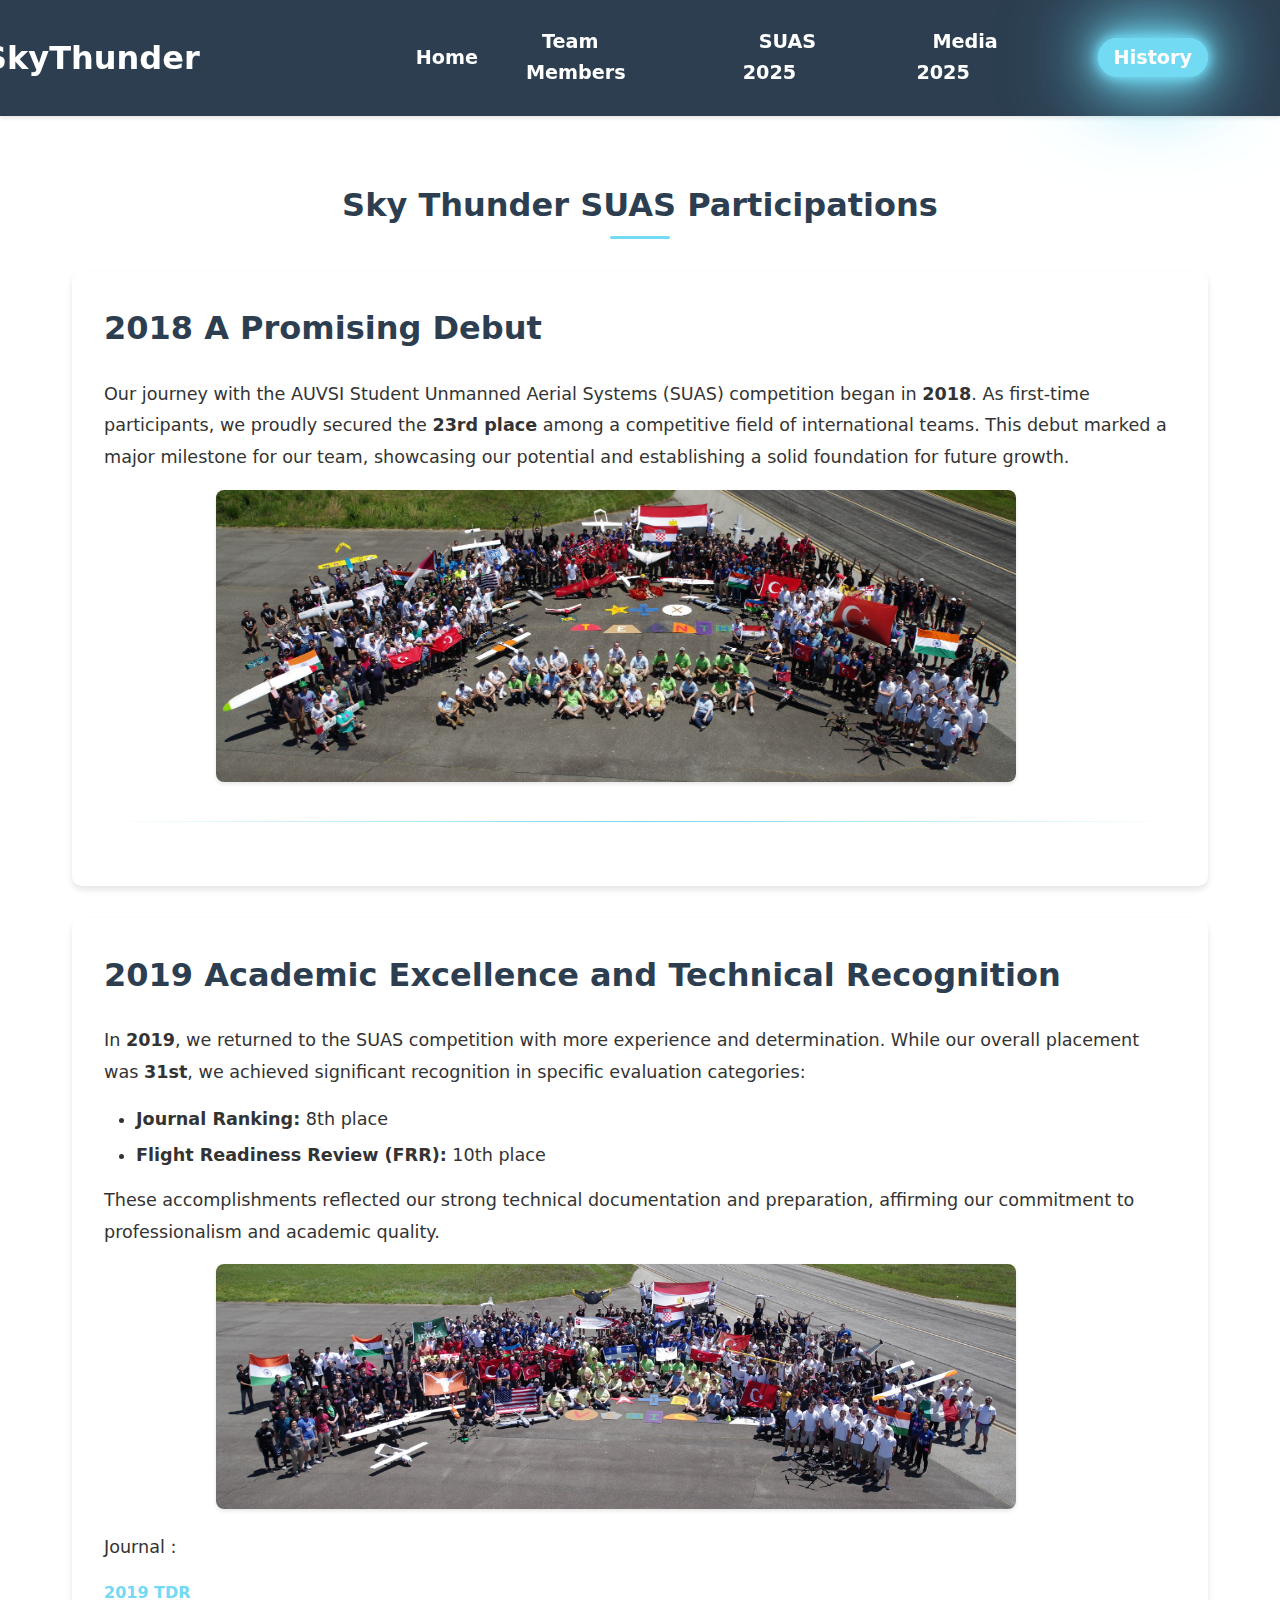
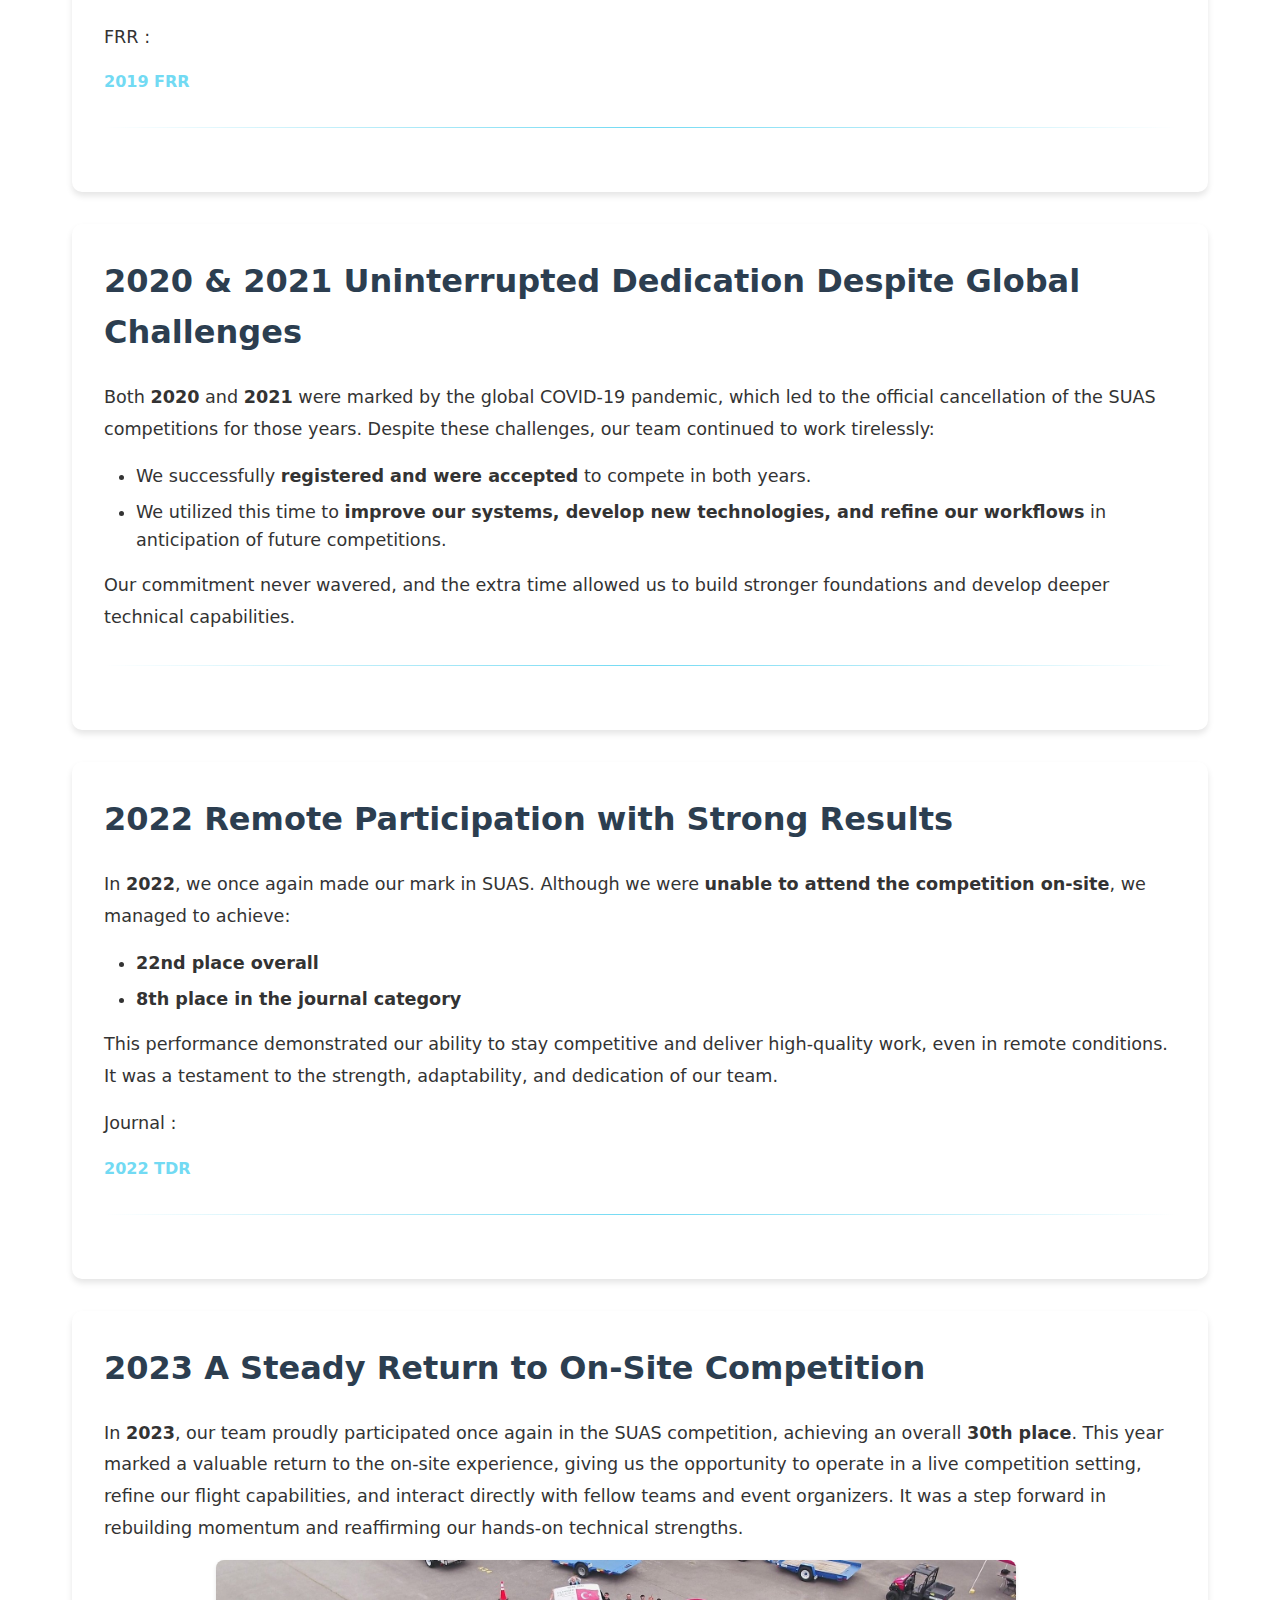
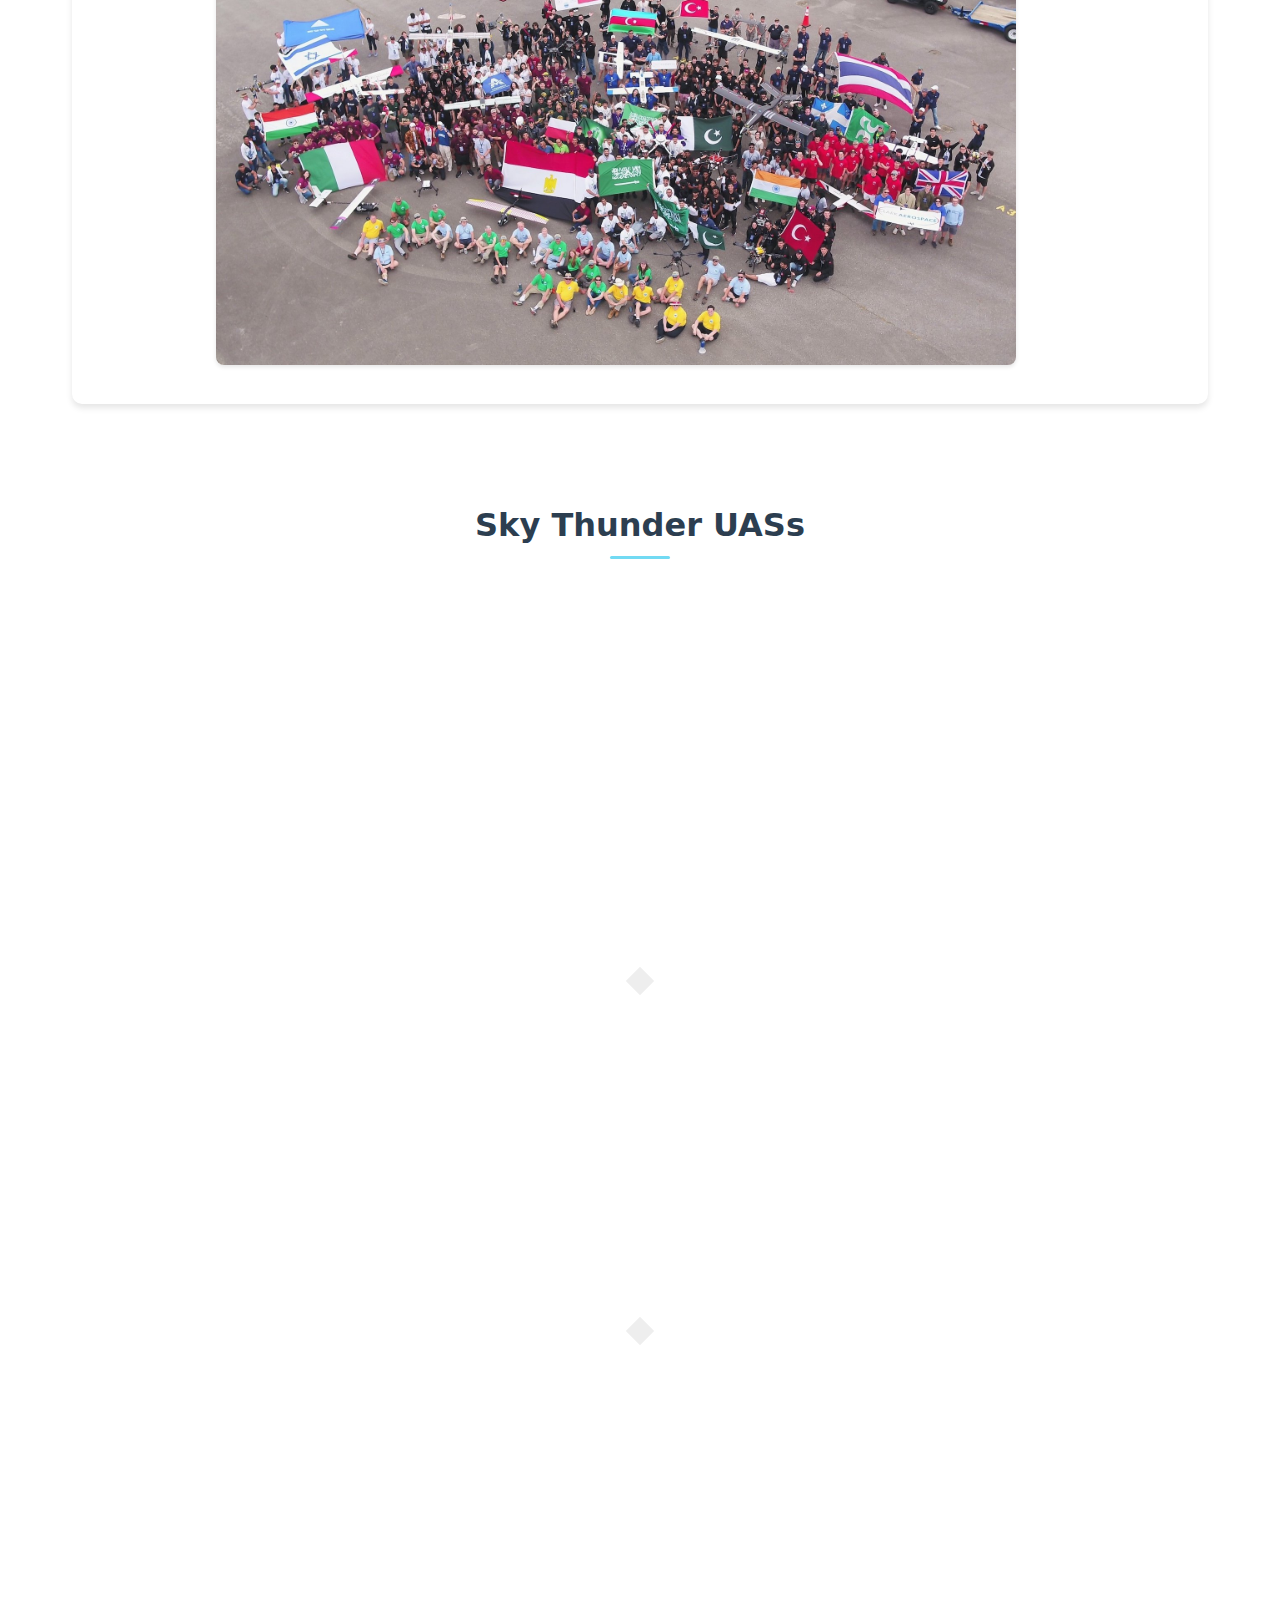
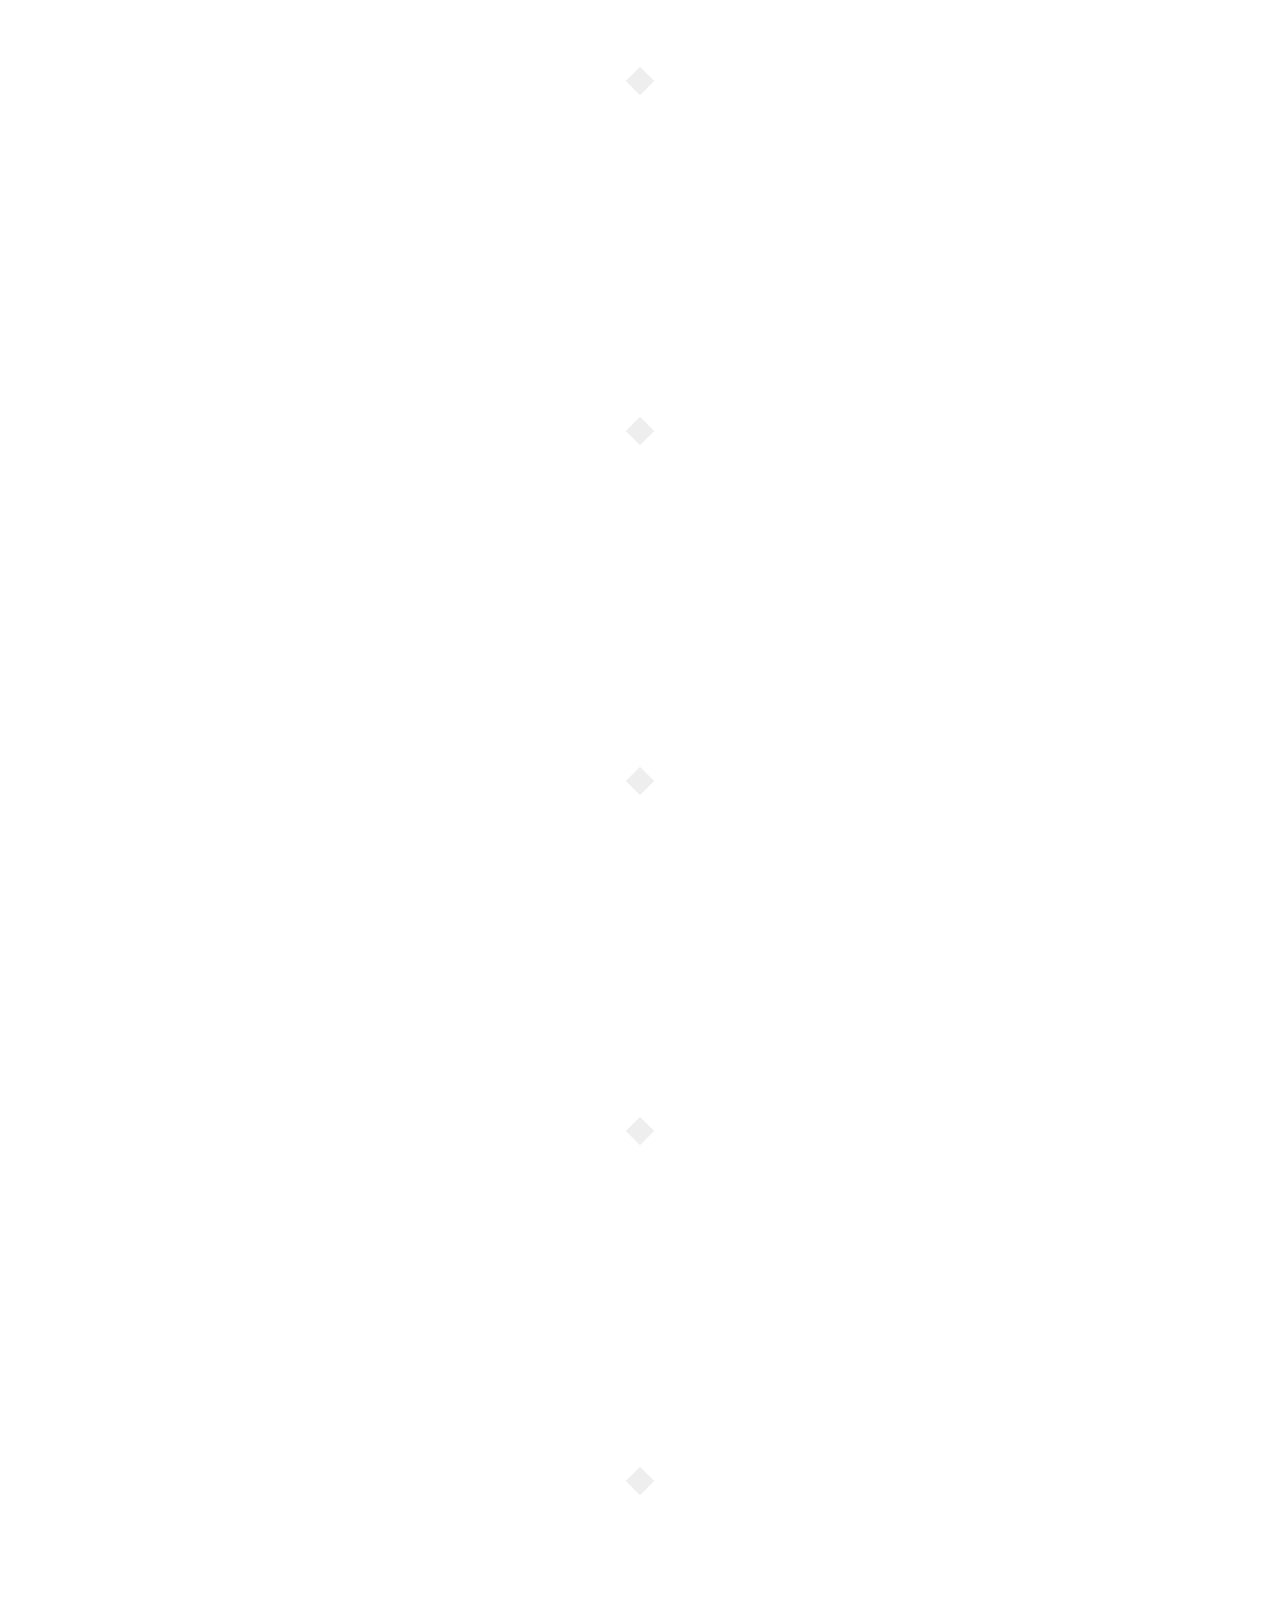
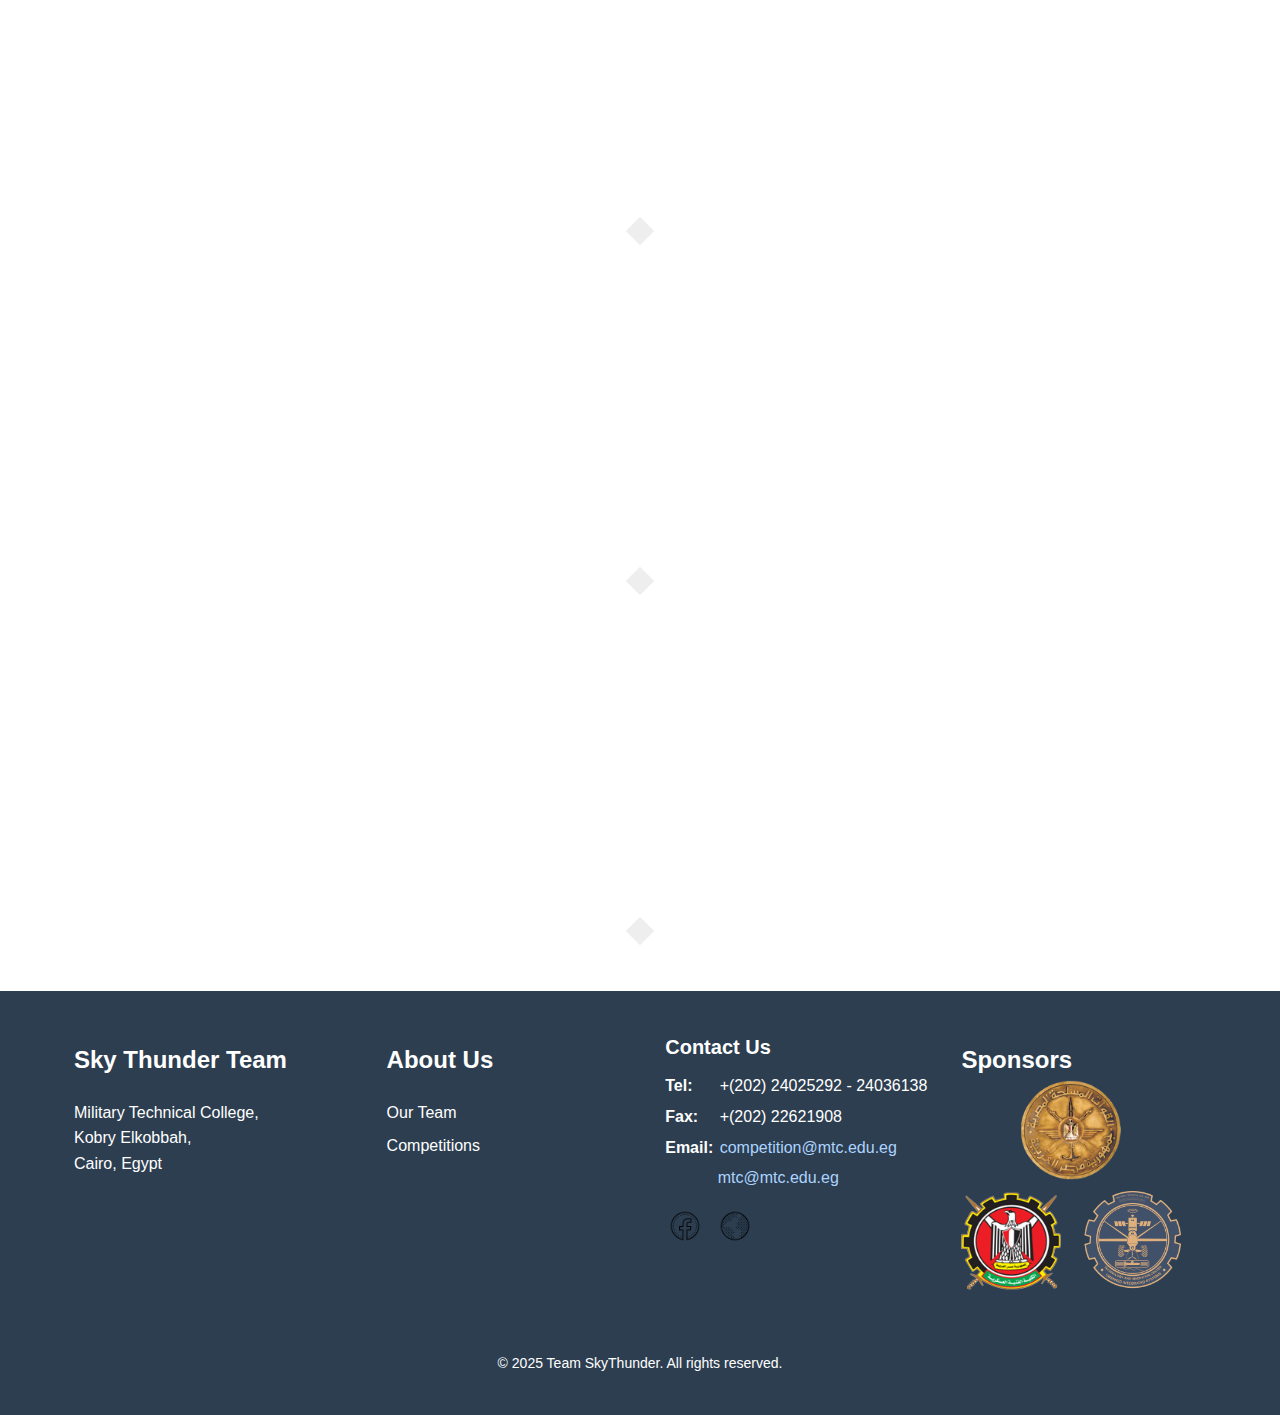
<file: history.html>
<!DOCTYPE html>
<html lang="en">
  <head>
    <meta charset="UTF-8" />
    <meta name="viewport" content="width=device-width, initial-scale=1.0" />
    <title>SkyThunder Team</title>
    <link rel="stylesheet" href="styles.css" />
    <link
      rel="stylesheet"
      href="mobilestyles.css"
      media="screen and (max-width: 768px)"
    />

    <link
      rel="icon"
      href="assets\favicon_io\favicon-32x32.png"
      type="image/png"
    />
  </head>
  <body>
    <nav class="main-nav">
      <div class="nav-content">
        <!-- Logo + text -->
        <a href="homePage.html" class="logo">
          <img
            class="logopic"
            src="assets/logos/Site_Logo.png"
            alt="SkyThunder Logo"
          />
        </a>
        <a href="homePage.html" class="logo brand-title">SkyThunder</a>
    
        <!-- Hamburger button (uncommented!) -->
        <button class="hamburger" aria-label="Toggle navigation">&#9776;</button>
    
        <!-- Nav links -->
        <ul class="nav-links">
          <li><a href="homePage.html">Home</a></li>
          <li><a href="team.html">Team Members</a></li>
          <li><a class="s2025" href="suas.html">SUAS 2025</a></li>
          <li><a href="media.html">Media 2025</a></li>
          <li><a href="history.html">History</a></li>
        </ul>
      </div>
    </nav>

    <main>
      <div class="participation" >
        <h4>Sky Thunder SUAS Participations</h4>

        <article>
    <h3>2018 A Promising Debut</h3>
    <p>
      Our journey with the AUVSI Student Unmanned Aerial Systems (SUAS) competition began in <strong>2018</strong>. 
      As first-time participants, we proudly secured the <strong>23rd place</strong> among a competitive field of international teams. 
      This debut marked a major milestone for our team, showcasing our potential and establishing a solid foundation for future growth.
    </p>
    <img src="assets/Gallery/partic/2018.jpg" alt="SUAS2018">
    <hr>
  </article>

  <article>
    <h3>2019 Academic Excellence and Technical Recognition</h3>
    <p>
      In <strong>2019</strong>, we returned to the SUAS competition with more experience and determination. 
      While our overall placement was <strong>31st</strong>, we achieved significant recognition in specific evaluation categories:
    </p>
    <ul>
      <li><strong>Journal Ranking:</strong> 8th place</li>
      <li><strong>Flight Readiness Review (FRR):</strong> 10th place</li>
    </ul>
    <p>
      These accomplishments reflected our strong technical documentation and preparation, affirming our commitment to professionalism and academic quality.
    </p>
    <img src="assets/Gallery/partic/2019.jpg" alt="SUAS 2019">
    <p>Journal : </p><a href="https://drive.google.com/file/d/19ls06kHcu0s6f5kDHKTKiLHyh76gqkZ3/view?usp=sharing" target="_blank">2019 TDR</a>
    <p>FRR : </p><a href="https://youtu.be/P0HHdfzS-cM?si=sVFwRCvkJ4ILtHJm" target="_blank">2019 FRR</a>
    <hr>
  </article>

  <article>
    <h3>2020 &amp; 2021 Uninterrupted Dedication Despite Global Challenges</h3>
    <p>
      Both <strong>2020</strong> and <strong>2021</strong> were marked by the global COVID-19 pandemic, which led to the official cancellation of the SUAS competitions for those years. 
      Despite these challenges, our team continued to work tirelessly:
    </p>
    <ul>
      <li>We successfully <strong>registered and were accepted</strong> to compete in both years.</li>
      <li>We utilized this time to <strong>improve our systems, develop new technologies, and refine our workflows</strong> in anticipation of future competitions.</li>
    </ul>
    <p>
      Our commitment never wavered, and the extra time allowed us to build stronger foundations and develop deeper technical capabilities.
    </p>
    <hr>
  </article>

  <article>
    <h3>2022 Remote Participation with Strong Results</h3>
    <p>
      In <strong>2022</strong>, we once again made our mark in SUAS. 
      Although we were <strong>unable to attend the competition on-site</strong>, we managed to achieve:
    </p>
    <ul>
      <li><strong>22nd place overall</strong></li>
      <li><strong>8th place in the journal category</strong></li>
    </ul>
    <p>
      This performance demonstrated our ability to stay competitive and deliver high-quality work, even in remote conditions. 
      It was a testament to the strength, adaptability, and dedication of our team.
    </p>
    <p>Journal : </p>
    <a href="https://drive.google.com/file/d/1Okc1SIxogTOt05GL-p-Ag6yFAfymcC9S/view?usp=sharing" target="_blank">2022 TDR</a>
    <hr>
  </article>
  <article>
  <h3>2023 A Steady Return to On-Site Competition</h3>
  <p>
    In <strong>2023</strong>, our team proudly participated once again in the SUAS competition, achieving an overall <strong>30th place</strong>. 
    This year marked a valuable return to the on-site experience, giving us the opportunity to operate in a live competition setting, 
    refine our flight capabilities, and interact directly with fellow teams and event organizers. 
    It was a step forward in rebuilding momentum and reaffirming our hands-on technical strengths.
  </p>
  <img src="assets/Gallery/partic/suas-2023-group-photo-small.jpg" alt="SUAS 2023">
</article>

      </div>
      <div class="uass">
        <h4>Sky Thunder UASs</h4>
        <section class="timeline">
          <ul>
            <li>
              <div class="timeline-content">
                <img src="assets/Gallery/history/horus.JPG" alt="2025 Event" class="timeline-image">
                <div class="timeline-text">
                  <h2 class="timeline-year">2025</h2>
                  <h2 class="plane">HORUS</h2>
                  <p class="timeline-description">Our new fixed wing UAV for this year.</p>
                </div>
              </div>
            </li>
            <li>
              <div class="timeline-content">
                <img src="assets/Gallery/shark.jpg" alt="2024 Event" class="timeline-image">
                <div class="timeline-text">
                  <h2 class="timeline-year">2024</h2>
                  <h2 class="plane">SHARK 2</h2>
                  <p class="timeline-description">This year was fantastic year for the team. We achieved multiple milestones and set new records.</p>
                </div>
              </div>
            </li>
            <li>
              <div class="timeline-content">
                <img src="assets/Gallery/history/shark 2023.jpg" alt="2023 Event" class="timeline-image">
                <div class="timeline-text">
                  <h2 class="timeline-year">2023</h2>
                  <h2 class="plane">SHARK</h2>
                  <p class="timeline-description">Expanded our team and participated in international competitions, bringing home several awards.</p>
                </div>
              </div>
            </li>
            <li>
              <div class="timeline-content">
                <img src="assets/dalle.jpg" alt="2022 Event" class="timeline-image">
                <div class="timeline-text">
                  <h2 class="timeline-year">2022</h2>
                  <h2 class="plane">MONSTER</h2>
                  <p class="timeline-description">Expanded our team and participated in international competitions, bringing home several awards.</p>
                </div>
              </div>
            </li>
            <li>
              <div class="timeline-content">
                <img src="assets/Gallery/history/2021.png" alt="2021 Event" class="timeline-image">
                <div class="timeline-text">
                  <h2 class="timeline-year">2021</h2>
                  <h2 class="plane">SAQR</h2>
                  <p class="timeline-description">Expanded our team and participated in international competitions, bringing home several awards.</p>
                </div>
              </div>
            </li>
            <li>
              <div class="timeline-content">
                <img src="assets/dalle.jpg" alt="2020 Event" class="timeline-image">
                <div class="timeline-text">
                  <h2 class="timeline-year">2020</h2>
                  <h2 class="plane">TWEETY</h2>
                  <p class="timeline-description">Expanded our team and participated in international competitions, bringing home several awards.</p>
                </div>
              </div>
            </li>
            <li>
              <div class="timeline-content">
                <img src="assets/Gallery/history/2019.jpg" alt="2019 Event" class="timeline-image">
                <div class="timeline-text">
                  <h2 class="timeline-year">2019</h2>
                  <h2 class="plane">SELIM</h2>
                  <p class="timeline-description">Expanded our team and participated in international competitions, bringing home several awards.</p>
                </div>
              </div>
            </li>
            <li>
              <div class="timeline-content">
                <img src="assets/Gallery/history/2018.png" alt="2018 Event" class="timeline-image">
                <div class="timeline-text">
                  <h2 class="timeline-year">2018</h2>
                  <h2 class="plane">HAROON</h2>
                  <p class="timeline-description">Expanded our team and participated in international competitions, bringing home several awards.</p>
                </div>
              </div>
            </li>
            <li>
              <div class="timeline-content">
                <img src="assets/Gallery/history/2017.JPG" alt="2017 Event" class="timeline-image">
                <div class="timeline-text">
                  <h2 class="timeline-year">2017</h2>
                  <h2 class="plane">PHEONIX</h2>
                  <p class="timeline-description">Expanded our team and participated in international competitions, bringing home several awards.</p>
                </div>
              </div>
            </li>
            <li>
              <div class="timeline-content">
                <img src="assets/Gallery/history/2016.jpg" alt="2016 Event" class="timeline-image">
                <div class="timeline-text">
                  <h2 class="timeline-year">2016</h2>
                  <h2 class="plane">RASHEED</h2>
                  <p class="timeline-description">Expanded our team and participated in international competitions, bringing home several awards.</p>
                </div>
              </div>
            </li>
          </ul>
        </section>
      </div>
    </main>

    <footer>
      <div class="footer-container">
        <!-- Left Section -->
        <div class="footer-section contact-info">
          <h3>Sky Thunder Team</h3>
          <address>
            Military Technical College,<br>
            Kobry Elkobbah,<br>
            Cairo, Egypt
          </address>
          
        </div>


        <div class="footer-section about-us">
          <h3>About Us</h3>
          <ul class="footer-list">
            <li><a href="team.html">Our Team</a></li>
            <li><a href="history.html">Competitions</a></li>
        </div>
        <div class="contact-details">
            <h4>Contact Us</h4>
            <p><span class="label">Tel:</span> +(202) 24025292 - 24036138</p>
            <p><span class="label">Fax:</span> +(202) 22621908</p>
            <p><span class="label">Email:</span> <a href="mailto:competition@mtc.edu.eg">competition@mtc.edu.eg</a></p>
            <p class="secondary-email">&emsp;&emsp;&emsp;     <a href="mailto:mtc@mtc.edu.eg">mtc@mtc.edu.eg</a></p>
            <div class="social-links">
            <a href="https://www.facebook.com/Icmtc/" target="_blank">
              <img
                src="assets/fb_icon.png"
                alt="Facebook"
                class="social-icon"
              />
            </a>
            
            <a
              href="https://www.mtc.edu.eg/mtcwebsite"
              target="_blank"
            >
              <img
                src="assets/web_icon.png"
                alt="webpage"
                class="social-icon"
              />
            </a>
          </div>
          </div>
          


        <!-- Right Section -->
        <div class="footer-section about-logos">
          <h2>Sponsors<h2>    
          <div class="logo-container">
            <a href="https://www.mod.gov.eg/" target="_blank">
              <img src="assets/EMOD.png" alt="EMOD Logo">
            </a>
          </div>
          <div class="logos-container">
            <a href="https://www.mtc.edu.eg/" target="_blank">
              <img src="assets/MTC.png" alt="MTC Logo">
            </a>
            <a href="https://umsic.conferences.ekb.eg/" target="_blank">
              <img src="assets/umistic.png" alt="UMISTIC Logo">
            </a>
          </div>
        </div>
      </div>
      
      <p class="footer-bottom">&copy; 2025 Team SkyThunder. All rights reserved.</p>
    </footer>


    <script src="script.js"></script>
    <script src="historyScript.js"></script>
  </body>
</html>
</file>
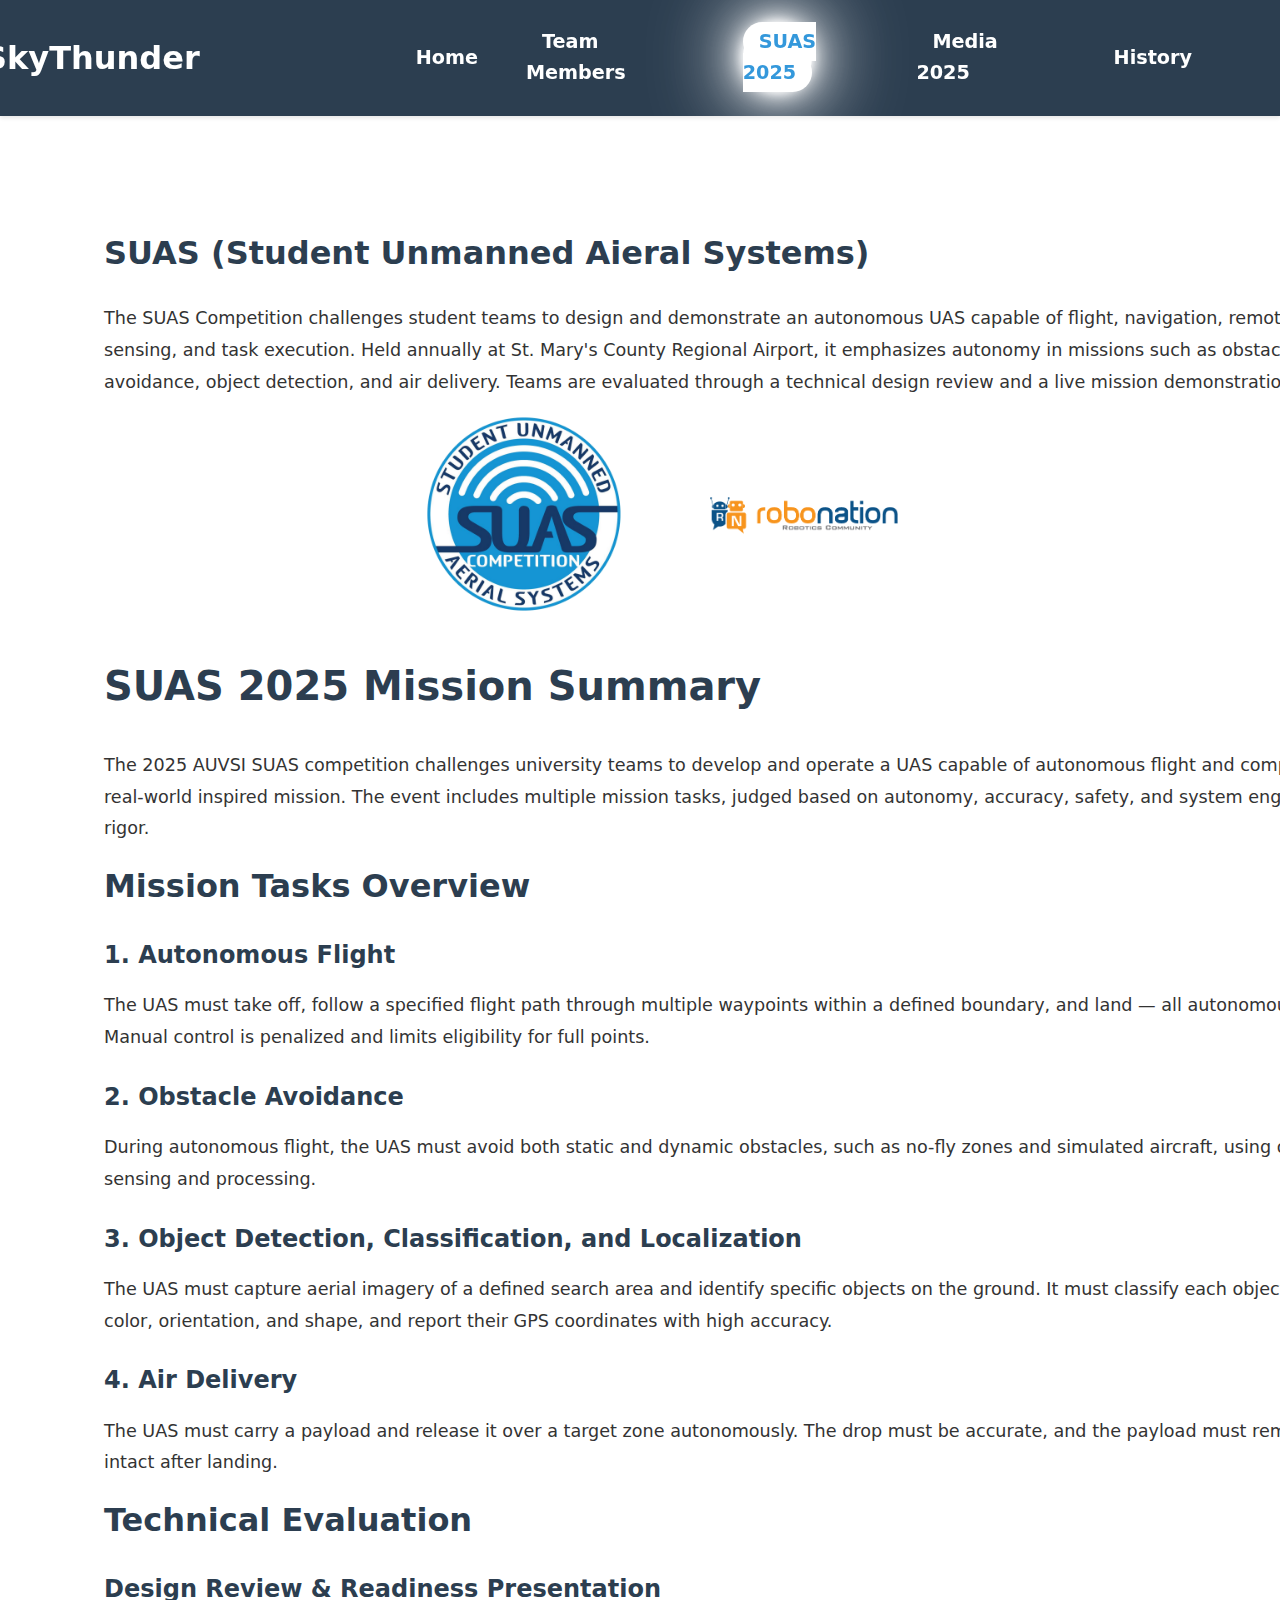
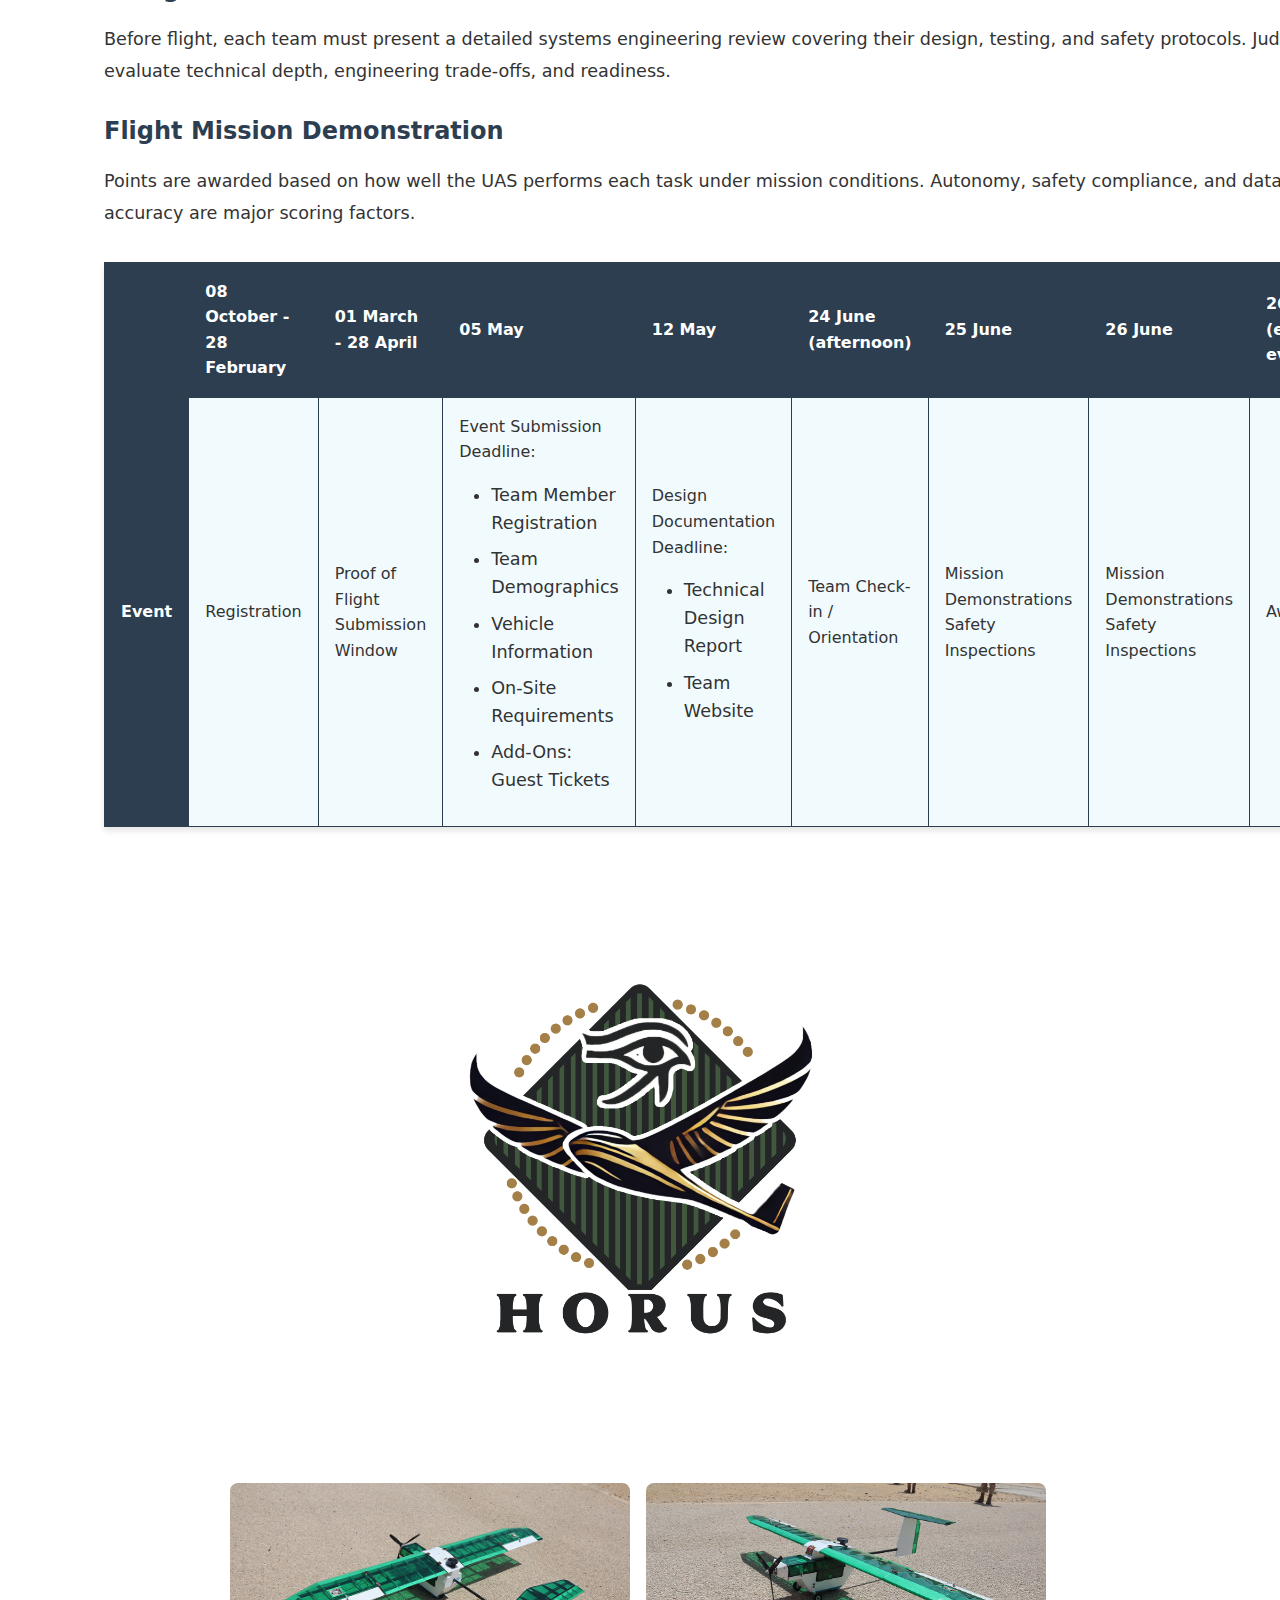
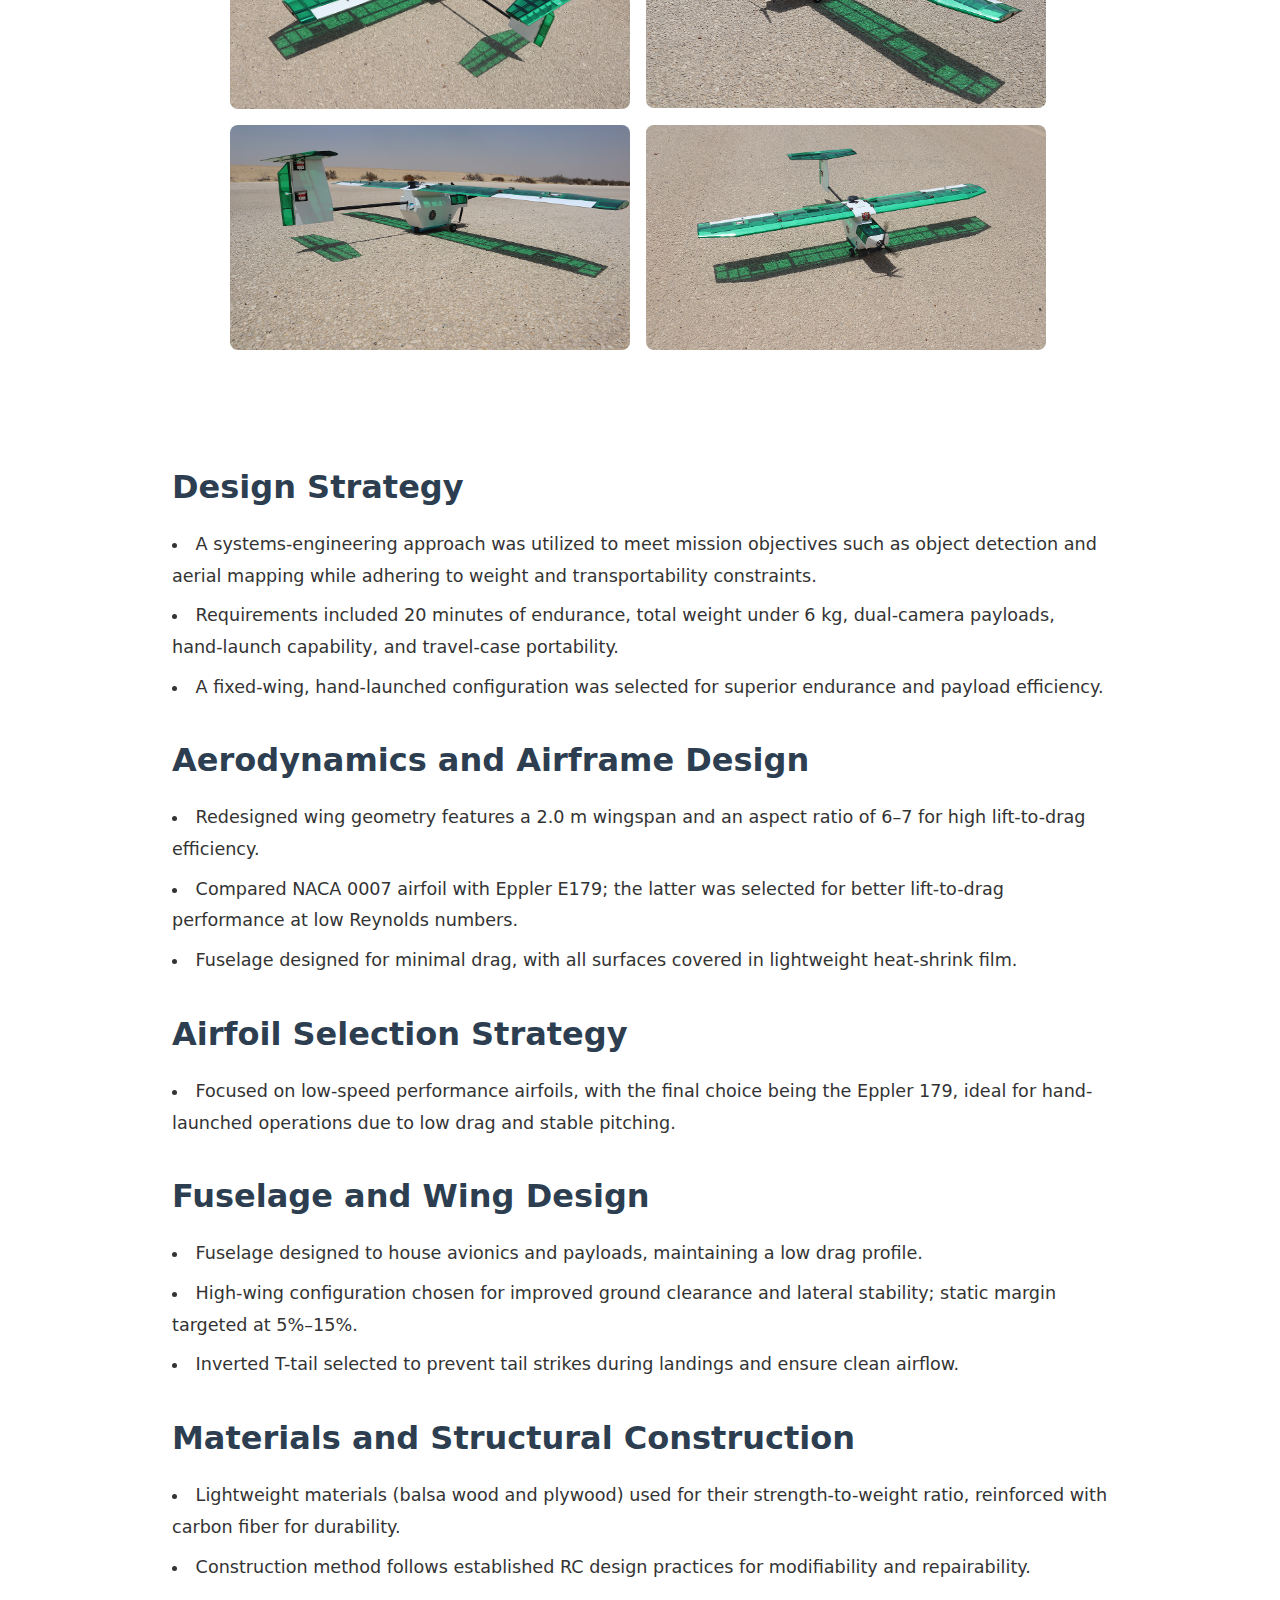
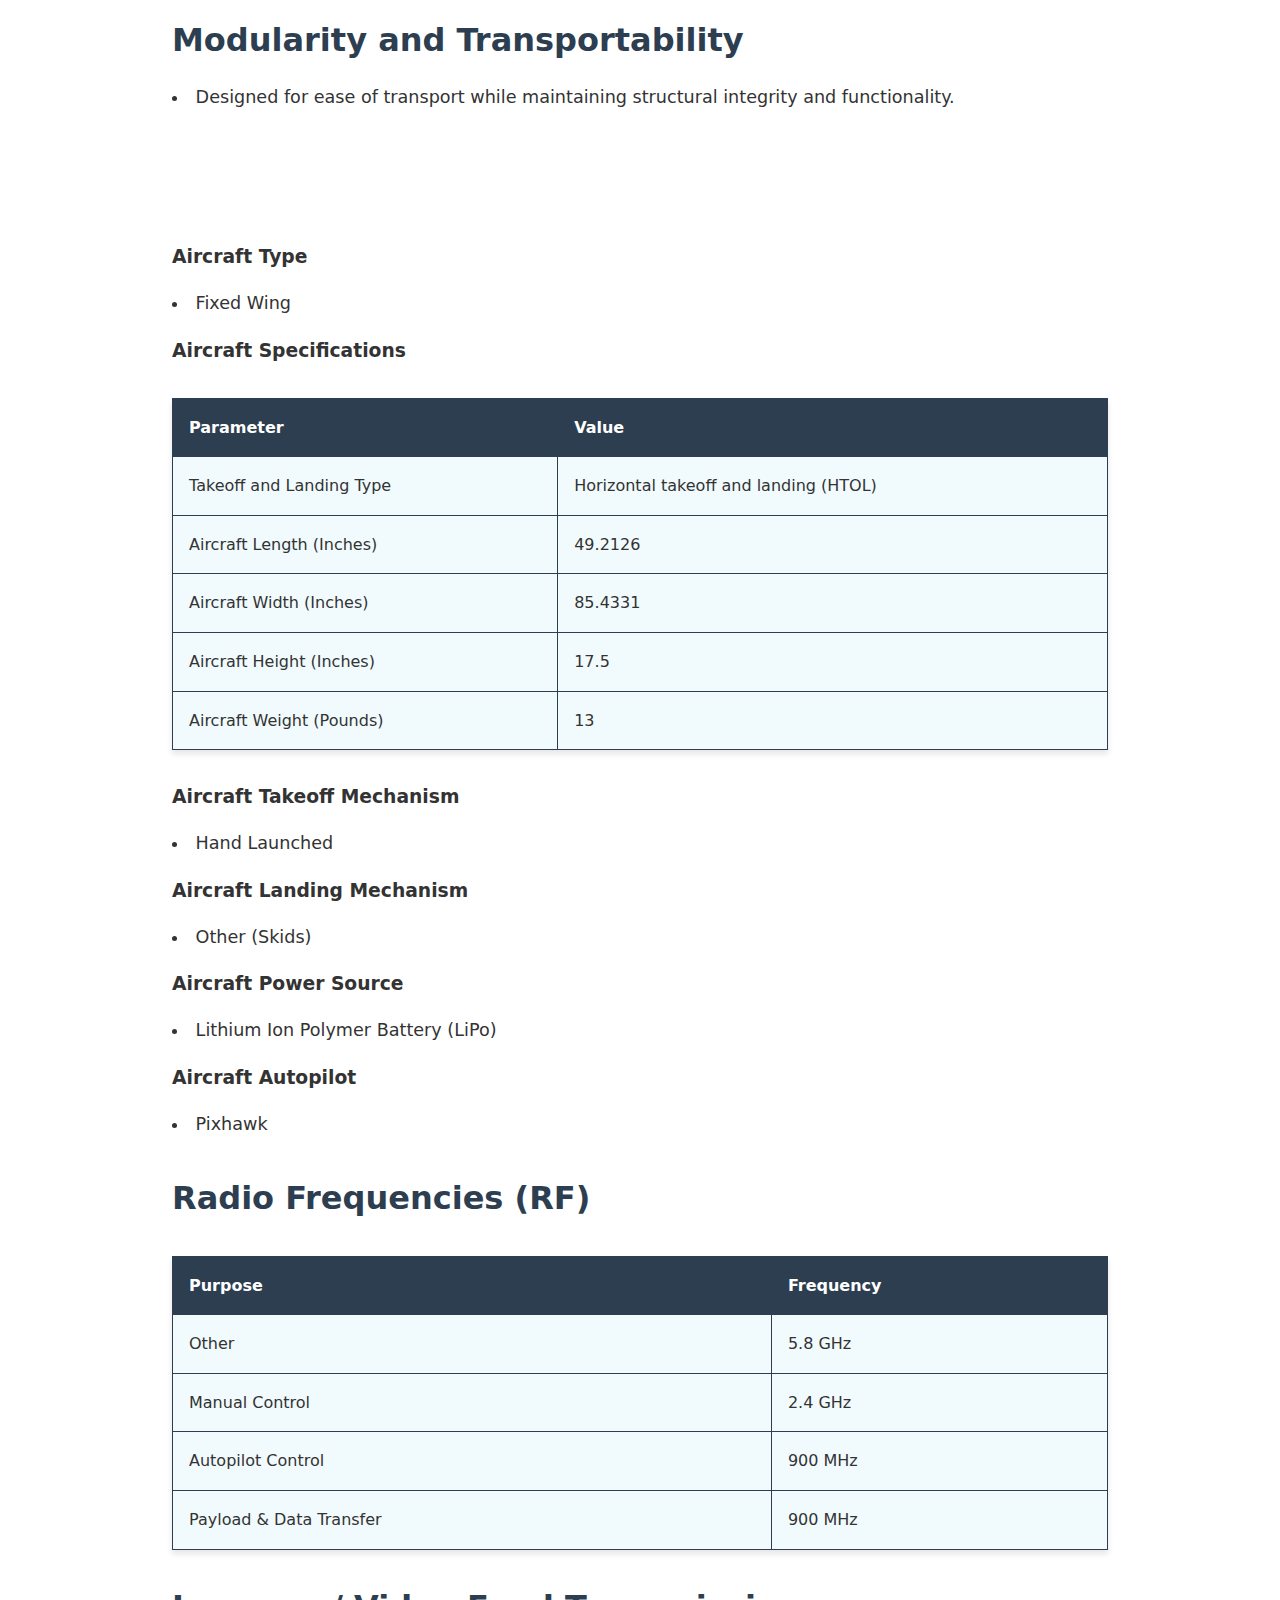
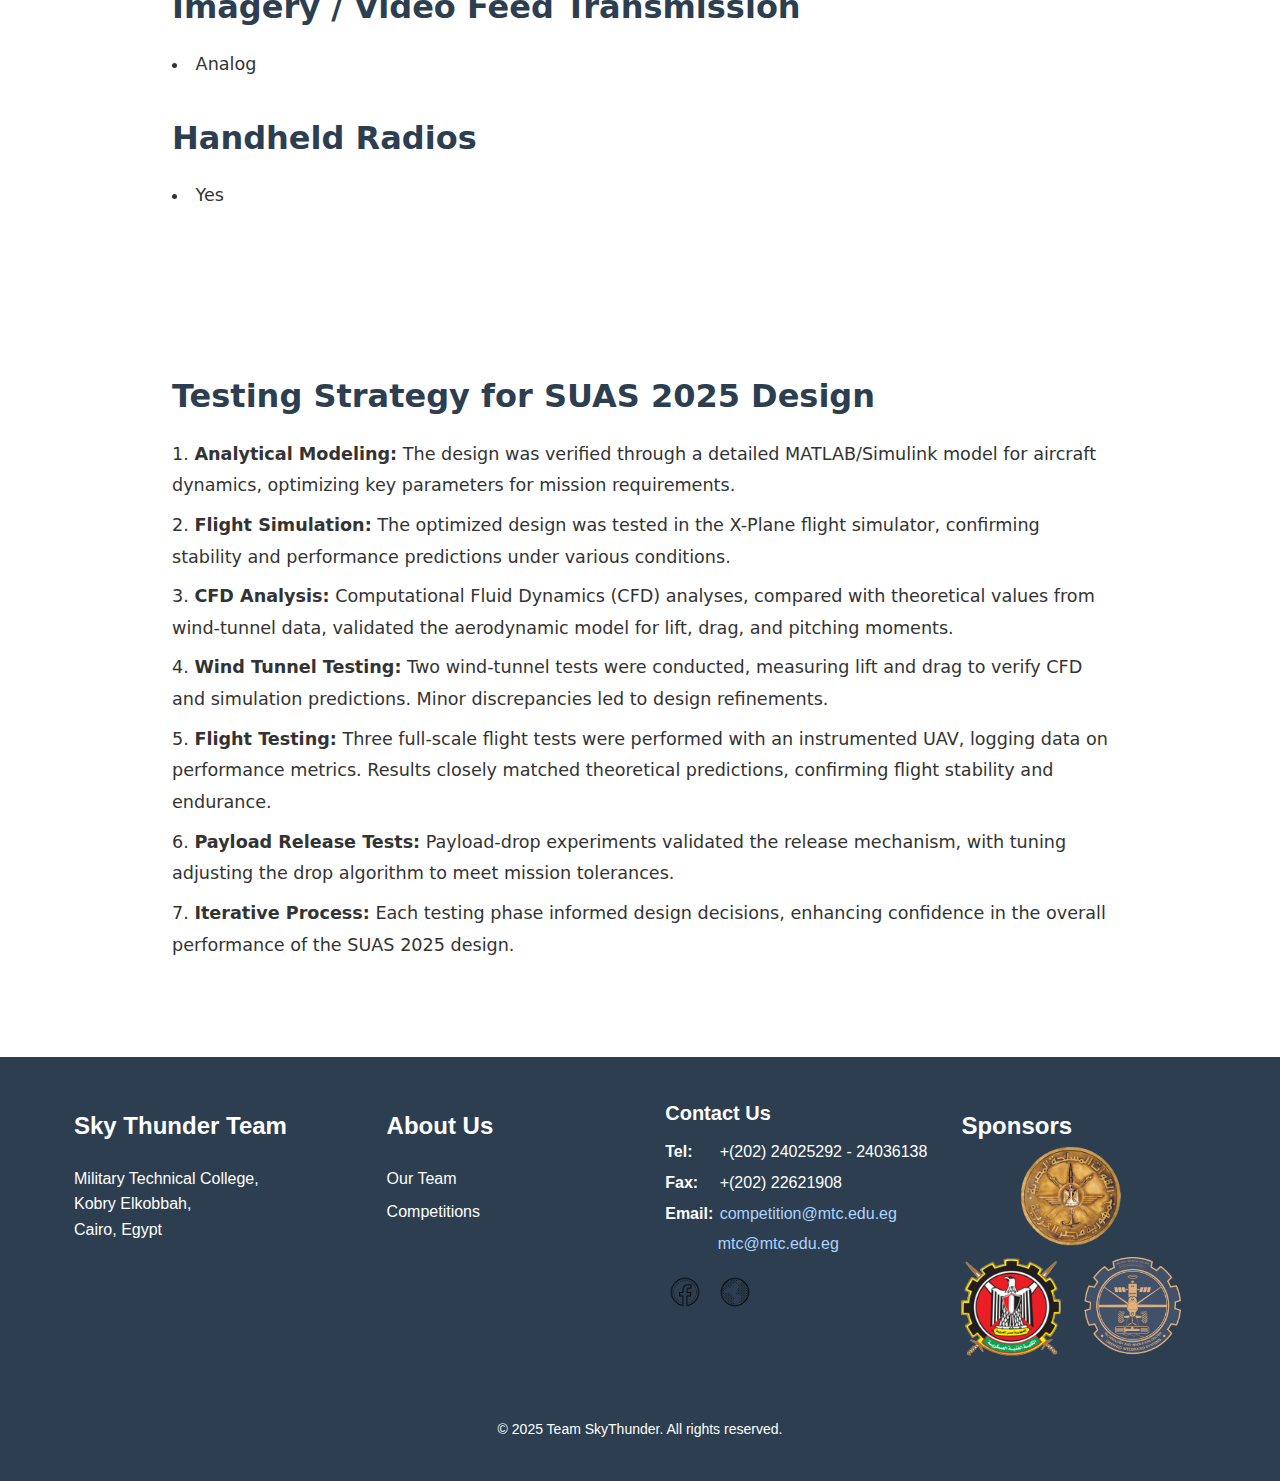
<file: suas.html>
<!DOCTYPE html>
<html lang="en">
  <head>
    <meta charset="UTF-8" />
    <meta name="viewport" content="width=device-width, initial-scale=1.0" />
    <title>SkyThunder Team</title>
    <link rel="stylesheet" href="styles.css" />
    <link
      rel="stylesheet"
      href="mobilestyles.css"
      media="screen and (max-width: 768px)"
    />

    <link
      rel="icon"
      href="assets\favicon_io\favicon-32x32.png"
      type="image/png"
    />
  </head>
  <body>
    <nav class="main-nav">
      <div class="nav-content">
        <!-- Logo + text -->
        <a href="index.html" class="logo">
          <img
            class="logopic"
            src="assets/logos/Site_Logo.png"
            alt="SkyThunder Logo"
          />
        </a>
        <a href="index.html" class="logo brand-title">SkyThunder</a>

        <!-- Hamburger button (uncommented!) -->
        <button class="hamburger" aria-label="Toggle navigation">
          &#9776;
        </button>

        <!-- Nav links -->
        <ul class="nav-links">
          <li><a href="index.html">Home</a></li>
          <li><a href="team.html">Team Members</a></li>
          <li><a class="s2025" href="suas.html">SUAS 2025</a></li>
          <li><a href="media.html">Media 2025</a></li>
          <li><a href="history.html">History</a></li>
        </ul>
      </div>
    </nav>

    <main>
      <div class="sinf-container">
        <div class="sinfo even">
          <div class="sinfo-text">
            <h2>SUAS (Student Unmanned Aieral Systems)</h2>
            <p>
              The SUAS Competition challenges student teams to design and
              demonstrate an autonomous UAS capable of flight, navigation,
              remote sensing, and task execution. Held annually at St. Mary's
              County Regional Airport, it emphasizes autonomy in missions such
              as obstacle avoidance, object detection, and air delivery. Teams
              are evaluated through a technical design review and a live mission
              demonstration.
            </p>
             <div class="suaslogo-container">
            <a href="https://suas-competition.org/" target="_blank">
              <img src="assets/suas.png" alt="SUAS" class="suas-logos" />
            </a>
            <a href="https://robonation.org/" target="_blank">
              <img
                src="assets/robonation-2.png"
                alt="ROBONATION"
                class="suas-logos"
              />
            </a>
          </div>
            <div class="dates">
              <h1>SUAS 2025 Mission Summary</h1>

              <p>
                The 2025 AUVSI SUAS competition challenges university teams to
                develop and operate a UAS capable of autonomous flight and
                completing a real-world inspired mission. The event includes
                multiple mission tasks, judged based on autonomy, accuracy,
                safety, and system engineering rigor.
              </p>

              <h2>Mission Tasks Overview</h2>

              <h3>1. Autonomous Flight</h3>
              <p>
                The UAS must take off, follow a specified flight path through
                multiple waypoints within a defined boundary, and land — all
                autonomously. Manual control is penalized and limits eligibility
                for full points.
              </p>

              <h3>2. Obstacle Avoidance</h3>
              <p>
                During autonomous flight, the UAS must avoid both static and
                dynamic obstacles, such as no-fly zones and simulated aircraft,
                using onboard sensing and processing.
              </p>

              <h3>3. Object Detection, Classification, and Localization</h3>
              <p>
                The UAS must capture aerial imagery of a defined search area and
                identify specific objects on the ground. It must classify each
                object's type, color, orientation, and shape, and report their
                GPS coordinates with high accuracy.
              </p>

              <h3>4. Air Delivery</h3>
              <p>
                The UAS must carry a payload and release it over a target zone
                autonomously. The drop must be accurate, and the payload must
                remain intact after landing.
              </p>

              <h2>Technical Evaluation</h2>

              <h3>Design Review & Readiness Presentation</h3>
              <p>
                Before flight, each team must present a detailed systems
                engineering review covering their design, testing, and safety
                protocols. Judges evaluate technical depth, engineering
                trade-offs, and readiness.
              </p>

              <h3>Flight Mission Demonstration</h3>
              <p>
                Points are awarded based on how well the UAS performs each task
                under mission conditions. Autonomy, safety compliance, and data
                accuracy are major scoring factors.
              </p>
            </div>
            <table>
              <tr>
                <th></th>
                <th>08 October - 28 February</th>
                <th>01 March - 28 April</th>
                <th>05 May</th>
                <th>12 May</th>
                <th>24 June (afternoon)</th>
                <th>25 June</th>
                <th>26 June</th>
                <th>26 June (early evening)</th>
              </tr>
              <tr>
                <th>Event</th>
                <td>Registration</td>
                <td>Proof of Flight Submission Window</td>
                <td>
                  Event Submission Deadline:
                  <ul>
                    <li>Team Member Registration</li>
                    <li>Team Demographics</li>
                    <li>Vehicle Information</li>
                    <li>On-Site Requirements</li>
                    <li>Add-Ons: Guest Tickets</li>
                  </ul>
                </td>
                <td>
                  Design Documentation Deadline:
                  <ul>
                    <li>Technical Design Report</li>
                    <li>Team Website</li>
                  </ul>
                </td>
                <td>Team Check-in / Orientation</td>
                <td>
                  Mission Demonstrations<br />
                  Safety Inspections
                </td>
                <td>
                  Mission Demonstrations<br />
                  Safety Inspections
                </td>
                <td>Awards</td>
              </tr>
            </table>
          </div>

         
          
        </div>

        <div class="sinfo">
          <img
            src="assets/logos/Horus logo.png"
            alt="Horus"
            class="suas-logos"
          />
        </div>
      </div>

      <div class="model-container">
        <img src="assets/Gallery/Horus/1.jpg"  />
        <img src="assets/Gallery/Horus/2.jpg"  />
        <img src="assets/Gallery/Horus/3.jpg"  />
        <img src="assets/Gallery/Horus/4.jpg"  />
      </div>
      
      <div class="plane-special">
        <section>
          <h2>Design Strategy</h2>
          <ul>
            <li>
              A systems-engineering approach was utilized to meet mission
              objectives such as object detection and aerial mapping while
              adhering to weight and transportability constraints.
            </li>
            <li>
              Requirements included 20 minutes of endurance, total weight under
              6 kg, dual-camera payloads, hand-launch capability, and
              travel-case portability.
            </li>
            <li>
              A fixed-wing, hand-launched configuration was selected for
              superior endurance and payload efficiency.
            </li>
          </ul>
        </section>

        <section>
          <h2>Aerodynamics and Airframe Design</h2>
          <ul>
            <li>
              Redesigned wing geometry features a 2.0 m wingspan and an aspect
              ratio of 6–7 for high lift-to-drag efficiency.
            </li>
            <li>
              Compared NACA 0007 airfoil with Eppler E179; the latter was
              selected for better lift-to-drag performance at low Reynolds
              numbers.
            </li>
            <li>
              Fuselage designed for minimal drag, with all surfaces covered in
              lightweight heat-shrink film.
            </li>
          </ul>
        </section>

        <section>
          <h2>Airfoil Selection Strategy</h2>
          <ul>
            <li>
              Focused on low-speed performance airfoils, with the final choice
              being the Eppler 179, ideal for hand-launched operations due to
              low drag and stable pitching.
            </li>
          </ul>
        </section>

        <section>
          <h2>Fuselage and Wing Design</h2>
          <ul>
            <li>
              Fuselage designed to house avionics and payloads, maintaining a
              low drag profile.
            </li>
            <li>
              High-wing configuration chosen for improved ground clearance and
              lateral stability; static margin targeted at 5%–15%.
            </li>
            <li>
              Inverted T-tail selected to prevent tail strikes during landings
              and ensure clean airflow.
            </li>
          </ul>
        </section>

        <section>
          <h2>Materials and Structural Construction</h2>
          <ul>
            <li>
              Lightweight materials (balsa wood and plywood) used for their
              strength-to-weight ratio, reinforced with carbon fiber for
              durability.
            </li>
            <li>
              Construction method follows established RC design practices for
              modifiability and repairability.
            </li>
          </ul>
        </section>

        <section>
          <h2>Modularity and Transportability</h2>
          <ul>
            <li>
              Designed for ease of transport while maintaining structural
              integrity and functionality.
            </li>
          </ul>
        </section>
      </div>
      <div class="plane-special factsheet">
        <h3>Aircraft Type</h3>
  <ul>
    <li>Fixed Wing</li>
  </ul>

  <h3>Aircraft Specifications</h3>
  <table border="1" cellpadding="5">
    <thead>
      <tr>
        <th>Parameter</th>
        <th>Value</th>
      </tr>
    </thead>
    <tbody>
      <tr><td>Takeoff and Landing Type</td><td>Horizontal takeoff and landing (HTOL)</td></tr>
      <tr><td>Aircraft Length (Inches)</td><td>49.2126</td></tr>
      <tr><td>Aircraft Width (Inches)</td><td>85.4331</td></tr>
      <tr><td>Aircraft Height (Inches)</td><td>17.5</td></tr>
      <tr><td>Aircraft Weight (Pounds)</td><td>13</td></tr>
    </tbody>
  </table>

  <h3>Aircraft Takeoff Mechanism</h3>
  <ul>
    <li>Hand Launched</li>
  </ul>

  <h3>Aircraft Landing Mechanism</h3>
  <ul>
    <li>Other (Skids)</li>
  </ul>

  <h3>Aircraft Power Source</h3>
  <ul>
    <li>Lithium Ion Polymer Battery (LiPo)</li>
  </ul>

  <h3>Aircraft Autopilot</h3>
  <ul>
    <li>Pixhawk</li>
  </ul>

  <h2>Radio Frequencies (RF)</h2>
  <table border="1" cellpadding="5">
    <thead>
      <tr>
        <th>Purpose</th>
        <th>Frequency</th>
      </tr>
    </thead>
    <tbody>
      <tr><td>Other</td><td>5.8 GHz</td></tr>
      <tr><td>Manual Control</td><td>2.4 GHz</td></tr>
      <tr><td>Autopilot Control</td><td>900 MHz</td></tr>
      <tr><td>Payload & Data Transfer</td><td>900 MHz</td></tr>
    </tbody>
  </table>

  <h2>Imagery / Video Feed Transmission</h2>
  <ul>
    <li>Analog</li>
  </ul>

  <h2>Handheld Radios</h2>
  <ul>
    <li>Yes</li>
  </ul>
      </div>
      <div class="plane-special">
        <section>
          <h2>Testing Strategy for SUAS 2025 Design</h2>
          <ol>
            <li>
              <strong>Analytical Modeling:</strong> The design was verified
              through a detailed MATLAB/Simulink model for aircraft dynamics,
              optimizing key parameters for mission requirements.
            </li>
            <li>
              <strong>Flight Simulation:</strong> The optimized design was
              tested in the X-Plane flight simulator, confirming stability and
              performance predictions under various conditions.
            </li>
            <li>
              <strong>CFD Analysis:</strong> Computational Fluid Dynamics (CFD)
              analyses, compared with theoretical values from wind-tunnel data,
              validated the aerodynamic model for lift, drag, and pitching
              moments.
            </li>
            <li>
              <strong>Wind Tunnel Testing:</strong> Two wind-tunnel tests were
              conducted, measuring lift and drag to verify CFD and simulation
              predictions. Minor discrepancies led to design refinements.
            </li>
            <li>
              <strong>Flight Testing:</strong> Three full-scale flight tests
              were performed with an instrumented UAV, logging data on
              performance metrics. Results closely matched theoretical
              predictions, confirming flight stability and endurance.
            </li>
            <li>
              <strong>Payload Release Tests:</strong> Payload-drop experiments
              validated the release mechanism, with tuning adjusting the drop
              algorithm to meet mission tolerances.
            </li>
            <li>
              <strong>Iterative Process:</strong> Each testing phase informed
              design decisions, enhancing confidence in the overall performance
              of the SUAS 2025 design.
            </li>
          </ol>
        </section>
      </div>
    </main>

    <footer>
      <div class="footer-container">
        <!-- Left Section -->
        <div class="footer-section contact-info">
          <h3>Sky Thunder Team</h3>
          <address>
            Military Technical College,<br>
            Kobry Elkobbah,<br>
            Cairo, Egypt
          </address>
          
        </div>


        <div class="footer-section about-us">
          <h3>About Us</h3>
          <ul class="footer-list">
            <li><a href="team.html">Our Team</a></li>
            <li><a href="history.html">Competitions</a></li>
        </div>
        <div class="contact-details">
            <h4>Contact Us</h4>
            <p><span class="label">Tel:</span> +(202) 24025292 - 24036138</p>
            <p><span class="label">Fax:</span> +(202) 22621908</p>
            <p><span class="label">Email:</span> <a href="mailto:competition@mtc.edu.eg">competition@mtc.edu.eg</a></p>
            <p class="secondary-email">&emsp;&emsp;&emsp;     <a href="mailto:mtc@mtc.edu.eg">mtc@mtc.edu.eg</a></p>
            <div class="social-links">
            <a href="https://www.facebook.com/Icmtc/" target="_blank">
              <img
                src="assets/fb_icon.png"
                alt="Facebook"
                class="social-icon"
              />
            </a>
            
            <a
              href="https://www.mtc.edu.eg/mtcwebsite"
              target="_blank"
            >
              <img
                src="assets/web_icon.png"
                alt="webpage"
                class="social-icon"
              />
            </a>
          </div>
          </div>
          


        <!-- Right Section -->
        <div class="footer-section about-logos">
          <h2>Sponsors<h2>    
          <div class="logo-container">
            <a href="https://www.mod.gov.eg/" target="_blank">
              <img src="assets/EMOD.png" alt="EMOD Logo">
            </a>
          </div>
          <div class="logos-container">
            <a href="https://www.mtc.edu.eg/" target="_blank">
              <img src="assets/MTC.png" alt="MTC Logo">
            </a>
            <a href="https://umsic.conferences.ekb.eg/" target="_blank">
              <img src="assets/umistic.png" alt="UMISTIC Logo">
            </a>
          </div>
        </div>
      </div>
      
      <p class="footer-bottom">&copy; 2025 Team SkyThunder. All rights reserved.</p>
    </footer>

    <script src="script.js"></script>
  </body>
</html>
</file>
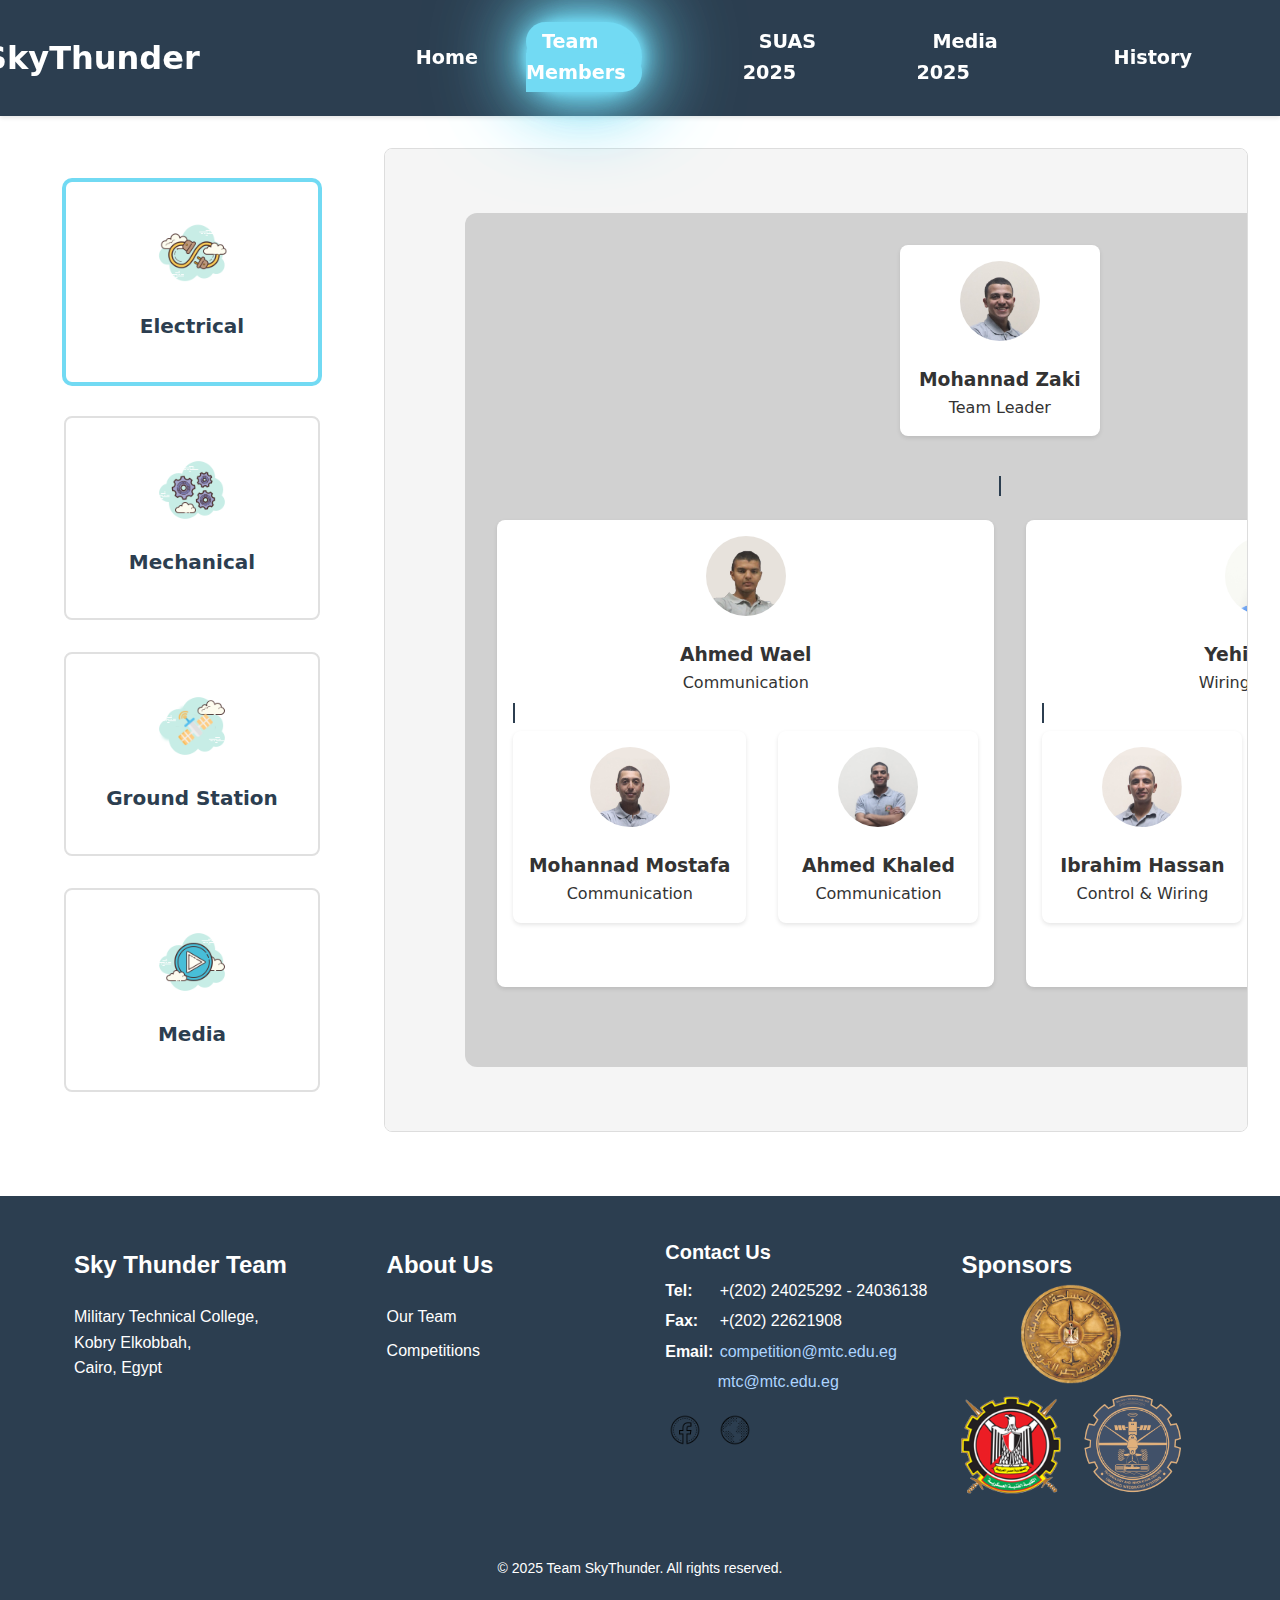
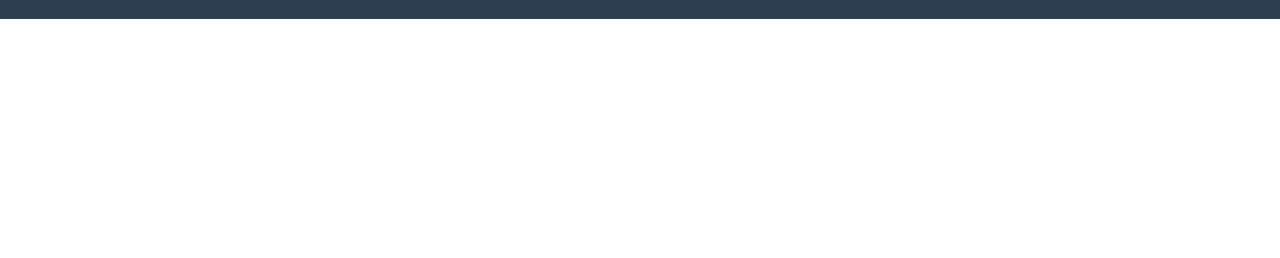
<file: team.html>
<!DOCTYPE html>
<html lang="en">
  <head>
    <meta charset="UTF-8" />
    <meta name="viewport" content="width=device-width, initial-scale=1.0" />
    <title>SkyThunder Team</title>
    <link rel="stylesheet" href="styles.css" />
    <link
      rel="stylesheet"
      href="mobilestyles.css"
      media="screen and (max-width: 768px)"
    />

    <link
      rel="icon"
      href="assets\favicon_io\favicon-32x32.png"
      type="image/png"
    />
  </head>
  <body>

    <nav class="main-nav">
      <div class="nav-content">
        <!-- Logo + text -->
        <a href="index.html" class="logo">
          <img
            class="logopic"
            src="assets/logos/Site_Logo.png"
            alt="SkyThunder Logo"
          />
        </a>
        <a href="index.html" class="logo brand-title">SkyThunder</a>
    
        <!-- Hamburger button (uncommented!) -->
        <button class="hamburger" aria-label="Toggle navigation">&#9776;</button>
    
        <!-- Nav links -->
        <ul class="nav-links">
          <li><a href="index.html">Home</a></li>
          <li><a href="team.html">Team Members</a></li>
          <li><a class="s2025" href="suas.html">SUAS 2025</a></li>
          <li><a href="media.html">Media 2025</a></li>
          <li><a href="history.html">History</a></li>
        </ul>
      </div>
    </nav>
  
 <main class="team-container">
  <!-- Left Section -->
  <section class="team-selector">
    <div class="team-type">
      <input type="radio" id="electrical" name="team" value="electrical" >
      <label for="electrical" class="team-card">
        <img src="assets/icons/wiring.png" alt="Electrical Team" class="team-icon">
        <h3>Electrical</h3>
      </label>
    </div>
    <div class="team-type">
      <input type="radio" id="mechanical" name="team" value="mechanical">
      <label for="mechanical" class="team-card">
        <img src="assets/icons/gears.png" alt="Mechanical Team" class="team-icon">
        <h3>Mechanical</h3>
      </label>
    </div>

    <div class="team-type">
      <input type="radio" id="ground" name="team" value="ground">
      <label for="ground" class="team-card">
        <img src="assets/icons/ground.png" alt="Ground Team" class="team-icon">
        <h3>Ground Station</h3>
      </label>
    </div>

    <div class="team-type">
      <input type="radio" id="media" name="team" value="media">
      <label for="media" class="team-card">
        <img src="assets/icons/play_circle.png" alt="Media Team" class="team-icon">
        <h3>Media</h3>
      </label>
    </div>
  </section>
  <!-- Right Section -->
  <section class="team-hierarchy" id="teamHierarchy">
    <!-- Hierarchy content will be loaded dynamically -->
  </section>
</main>

<footer>
      <div class="footer-container">
        <!-- Left Section -->
        <div class="footer-section contact-info">
          <h3>Sky Thunder Team</h3>
          <address>
            Military Technical College,<br>
            Kobry Elkobbah,<br>
            Cairo, Egypt
          </address>
          
        </div>


        <div class="footer-section about-us">
          <h3>About Us</h3>
          <ul class="footer-list">
            <li><a href="team.html">Our Team</a></li>
            <li><a href="history.html">Competitions</a></li>
        </div>
        <div class="contact-details">
            <h4>Contact Us</h4>
            <p><span class="label">Tel:</span> +(202) 24025292 - 24036138</p>
            <p><span class="label">Fax:</span> +(202) 22621908</p>
            <p><span class="label">Email:</span> <a href="mailto:competition@mtc.edu.eg">competition@mtc.edu.eg</a></p>
            <p class="secondary-email">&emsp;&emsp;&emsp;     <a href="mailto:mtc@mtc.edu.eg">mtc@mtc.edu.eg</a></p>
            <div class="social-links">
            <a href="https://www.facebook.com/Icmtc/" target="_blank">
              <img
                src="assets/fb_icon.png"
                alt="Facebook"
                class="social-icon"
              />
            </a>
            
            <a
              href="https://www.mtc.edu.eg/mtcwebsite"
              target="_blank"
            >
              <img
                src="assets/web_icon.png"
                alt="webpage"
                class="social-icon"
              />
            </a>
          </div>
          </div>
          


        <!-- Right Section -->
        <div class="footer-section about-logos">
          <h2>Sponsors<h2>    
          <div class="logo-container">
            <a href="https://www.mod.gov.eg/" target="_blank">
              <img src="assets/EMOD.png" alt="EMOD Logo">
            </a>
          </div>
          <div class="logos-container">
            <a href="https://www.mtc.edu.eg/" target="_blank">
              <img src="assets/MTC.png" alt="MTC Logo">
            </a>
            <a href="https://umsic.conferences.ekb.eg/" target="_blank">
              <img src="assets/umistic.png" alt="UMISTIC Logo">
            </a>
          </div>
        </div>
      </div>
      
      <p class="footer-bottom">&copy; 2025 Team SkyThunder. All rights reserved.</p>
    </footer>

    <script src="script.js"></script>
    <script src="teamScript.js"></script>
  </body>
</html>
</file>
<file: styles.css>
/* Base styles */
* {
  margin: 0;
  padding: 0;
  box-sizing: border-box;
}

:root {
  --primary-color: #2c3e50;
  --secondary-color: #72daf3;
  --text-color: #333;
  --background-color: #ffffff;
  --accent-color: #e74c3c;
}

html {
  font-family: system-ui, -apple-system, BlinkMacSystemFont, "Segoe UI", Roboto,
    Oxygen, Ubuntu, Cantarell, sans-serif;
  scroll-behavior: smooth;
  height: 100%;
  /*display: flex;*/
  flex-direction: column;
  scroll-behavior: smooth;
}

body {
  background-color: var(--background-color);
  color: var(--text-color);
  line-height: 1.6;
  height: 100%;
 /*display: flex;*/
  scroll-behavior: smooth;
  flex-direction: column;
}

main {
  flex-grow: 1;
}
/* Navigation */
.main-nav {
  background-color: var(--primary-color);
  padding: 1rem 0;
  position: sticky;
  top: 0;
  z-index: 1000;
  box-shadow: 0 2px 4px rgba(0, 0, 0, 0.1);
}

.nav-content {
  max-width: 1200px;
  margin: 0 auto;
  padding: 0 2rem;
  display: flex;
  justify-content: space-between;
  align-items: center;
}

.logopic {
  margin-bottom: -13px;
  width: 82px;
  height: auto;
  transition: transform 0.3s ease-in-out;
}

.logopic:hover {
  transform: scale(115%);
}

/* Optional: Add a breathing-like animation */
.logopic.breathing {
  animation: breathe 2s infinite alternate ease-in-out;
}

@keyframes breathe {
  0% {
    transform: translateY(0);
  }
  50% {
    transform: translateY(-5px);
  }
  100% {
    transform: translateY(0);
  }
}
.logo {
  color: white;
  text-decoration: none;
  font-size: 2rem;
  font-weight: bold;
  transition: color 0.3s ease;
  padding-right: 200px;
  margin-left: -185px;
}

.logo:hover {
  /*color: #3498db;*/
  color: var(--secondary-color);
}

.nav-links {
  list-style: none;
  display: flex;
  gap: 2rem;
  justify-content: center;
  align-items: center;
  flex-grow: 1;
}

.nav-links.active {
  display: flex; /* or block, depending on your preference */
  flex-direction: column;
  background-color: var(--primary-color);
  position: absolute; /* so it overlays under the nav */
  top: 5.5rem;
  left: 0;
  width: 100%;
  padding: 1rem 0;
  text-align: center;
  z-index: 999;
  transition: ease-in-out 0.3s;
}

.hamburger {
  display: none; /* Hide by default */
  background: none;
  border: none;
  color: white;
  font-size: 2rem;
  cursor: pointer;
  margin-right: 1rem;
}

.nav-links li {
  display: inline-block;
  margin: 10px 0;
}

.nav-links a {
  font-size: 1.2rem;
  color: white;
  text-decoration: none;
  font-weight: bold;
  padding: 0.5rem 1rem;
  border-radius: 4px;
  position: relative;
  transition: all 0.3s ease;
}

.nav-links a::before {
  content: "";
  position: absolute;
  top: 0;
  left: 0;
  height: 100%;
  width: 0%;
  background: #72daf3;
  border-radius: 500px;
  z-index: -1;
  box-shadow: 0 0 10px #72daf3, 0 0 20px #72daf3, 0 0 40px #72daf3,
    0 0 80px #72daf3, 0 0 100px #72daf3;
  transition: 0.25s;
}

.nav-links a:hover::before {
  width: 100%;
}

.nav-links a:hover {
  color: white;
}

.nav-links a.active {
  background-color: #72daf3;
  color: white;
  border-radius: 500px;
  position: relative;
}

.nav-links a.active::before {
  content: "";
  position: absolute;
  top: 0;
  left: 0;
  height: 100%;
  width: 100%;
  background: #72daf3;
  border-radius: 500px;
  z-index: -1;
  box-shadow: 0 0 10px #72daf3, 0 0 20px #72daf3, 0 0 40px #72daf3,
    0 0 80px #72daf3, 0 0 100px #72daf3;
  transition: 0.25s;
}

/* suas 2025 */

ul.nav-links li a.s2025 {
  font-size: 1.2rem;
  color: white;
  text-decoration: none;
  font-weight: bold;
  padding: 0.5rem 1rem;
  border-radius: 4px;
  position: relative;
  transition: all 0.3s ease;
}

.nav-links a.s2025::before {
  content: "";
  position: absolute;
  top: 0;
  left: 0;
  height: 100%;
  width: 0%;
  background: white;
  border-radius: 500px;
  z-index: -1;
  box-shadow: 0 0 10px white, 0 0 20px white, 0 0 40px white, 0 0 80px white,
    0 0 100px white;
  transition: 0.25s;
}

.nav-links a.s2025:hover::before {
  width: 100%;
}

.nav-links a.s2025:hover {
  color: #3498db;
}

.nav-links a.s2025.active {
  background-color: white;
  color: #3498db;
  border-radius: 500px;
  position: relative;
}

.nav-links a.s2025.active::before {
  content: "";
  position: absolute;
  top: 0;
  left: 0;
  height: 100%;
  width: 100%;
  background: white;
  border-radius: 500px;
  z-index: -1;
  box-shadow: 0 0 10px white, 0 0 20px white, 0 0 40px white, 0 0 80px white,
    0 0 100px white;
  transition: 0.25s;
}

/*~~~~*/

/* Footer Styles */

footer {
  font-family: Arial, sans-serif;
  background-color: var(--primary-color);
  color: var(--background-color);
  padding: 40px 20px;
}

.footer-container {
  display: flex;
  justify-content: space-between;
  flex-wrap: wrap;
  max-width: 1200px;
  margin: 0 auto;
}

.footer-section {
  flex: 1;
  min-width: 280px;
  margin-left: 24px;
  padding: 10px;
}

.footer-section h3,
.footer-section h4 {
  margin-bottom: 20px;
  font-size: 1.5rem;
}

.footer-section address {
  font-style: normal;
  line-height: 1.6;
  margin-bottom: 20px;
}

.contact-details h4 {
  margin: 0 0 10px 0;
  font-size: 1.25rem;
}

.contact-details p {
  margin: 5px 0;
  font-size: 1rem;
}

.contact-details .label {
  font-weight: bold;
  display: inline-block;
  width: 50px;
}

.contact-details a {
  color: #acd4ff;
  text-decoration: none;
}

.contact-details a:hover {
  text-decoration: underline;
}

.footer-list {
  list-style: none;
  padding: 0;
  margin: 0 0 20px 0;
}

.footer-list li {
  margin: 8px 0;
  font-size: 1rem;
}

.footer-list a {
  color: var(--background-color);
  text-decoration: none;
}

.footer-list a:hover {
  text-decoration: underline;
}

.logo-container {
  display: flex;
  flex-wrap: wrap;
  gap: 20px;
  align-items: center;
  justify-content: start;
  margin-left: 60px;
}

.logos-container {
  display: flex;
  flex-wrap: wrap;
  gap: 20px;
  align-items: center;
  justify-content: start;
}

.logo-container img {
  width: 100px;
  height: auto;
}

.logos-container img {
  width: 100px;
  height: auto;
}

.footer-bottom {
  text-align: center;
  margin-top: 40px;
  font-size: 0.875rem;
}

.social-links {
  display: flex;
  align-items: center;
  gap: 10px;
  padding: 10px 0;
}

.social-icon {
  padding: 3px;
  width: 40px;
  height: 40px;
}

/* HERO section */

.hero {
  text-align: center;
  padding: 4rem 2rem;
  background-image: url("assets/HERO.JPG");
  background-size: cover;
  background-position: top;
  color: white;
  height: 650px;
}

.hero h1 {
  padding-top: 150px;
  font-size: 2.5rem;
  margin-bottom: 1rem;
  color: white;
  text-shadow: 2px 2px 1px rgba(0, 0, 0, 0.7);
}

.hero p {
  font-size: 1.6rem;
  margin-bottom: 2rem;
  color: white;
  text-shadow: 2px 2px 5px rgba(0, 0, 0, 0.7);
}

.cta-button {
  display: inline-block;
  border-radius: 4px;
  background-color: var(--accent-color);
  border: none;
  color: white;
  text-align: center;
  font-size: 1rem;
  padding: 0.8rem 1.5rem;
  width: 200px;
  transition: all 0.5s;
  cursor: pointer;
  margin: 5px;
  margin-left: 40px;
  margin-right: 40px;
  position: relative;
  top: 20px;
  text-decoration: none;
}

.cta-button span {
  cursor: pointer;
  display: inline-block;
  position: relative;
  transition: 0.5s;
}

.cta-button span:after {
  content: "\00bb";
  position: absolute;
  opacity: 0;
  top: 0;
  right: -20px;
  transition: 0.5s;
}

.cta-button:hover span {
  padding-right: 25px;
}

.cta-button:hover span:after {
  opacity: 1;
  right: 0;
}

/* info section in home*/
.info-container {
  display: flex;
  flex-direction: column;
  align-items: center;
  width: 100%;
}

.info-section {
  padding: 4rem 2rem;
  margin: 2rem 0;
  max-width: 600px;
  color: var(--text-color);
}

.info-section h2 {
  font-size: 2rem;
  color: var(--primary-color);
  margin-bottom: 2rem;
  text-align: center;
  position: relative;
  padding-bottom: 0.5rem;
}

.info-section h2::after {
  content: "";
  position: absolute;
  bottom: 0;
  left: 50%;
  transform: translateX(-50%);
  width: 60px;
  height: 3px;
  background-color: var(--secondary-color);
  border-radius: 2px;
}

.info-section p {
  font-size: 1.1rem;
  line-height: 1.6;
  text-align: justify;
}

.info-section.left {
  align-self: flex-start;
  margin-left: 10%;
}

.info-section.right {
  align-self: flex-end;
  margin-right: 10%;
  text-align: left;
}
.video-container {
  background-color: rgba(128, 128, 128, 0.616);
  width: 100%;
  display: flex;
  align-items: center;
  justify-content: center;
  padding: 2rem;
  margin-bottom: 0px;
  position: relative;
  flex-direction: column;
}

.video-content {
  display: flex;
  align-items: center;
  gap: 2rem;
  max-width: 1200px;
  width: 100%;
}

.video-content video {
  width: 70%;
  border-radius: 10px;
  box-shadow: 0px 4px 8px rgba(0, 0, 0, 0.2);
}

.video-content img {
  width: 50%;
  max-width: 400px;
  height: auto;
  margin-left: 100px;
}

.video-text {
  padding: 2rem;
  text-align: center;
  width: 100%;
}

.video-text h2 {
  font-size: 3rem;
  color: white;
  margin-bottom: 1rem;
}


/*history*/
.participation {
  max-width: 1200px;
  margin: 0 auto;
  padding: 2rem;
}

.participation h4, 
.uass h4 { 
  margin: 2rem;
  font-size: 2rem;
  color: var(--primary-color);
  margin-bottom: 2rem;
  text-align: center;
  position: relative;
  padding-bottom: 0.5rem;
}

.participation h4::after,
.uass h4::after {
  content: "";
  position: absolute;
  bottom: 0;
  left: 50%;
  transform: translateX(-50%);
  width: 60px;
  height: 3px;
  background-color: var(--secondary-color);
  border-radius: 2px;
}


.participation article {
  background: #fff;
  padding: 2rem;
  margin: 2rem 0;
  border-radius: 10px;
  box-shadow: 0 4px 6px rgba(0, 0, 0, 0.1);
}

.participation h3 {
  color: var(--primary-color);
  font-size: 2rem;
  margin-bottom: 1.5rem;
}

.participation p {
  font-size: 1.1rem;
  line-height: 1.8;
  margin: 1rem 0;
}

.participation ul {
  list-style-type: disc;
  margin: 1rem 0 1rem 2rem;
}

.participation li {
  font-size: 1.1rem;
  line-height: 1.6;
  margin: 0.5rem 0;
}

.participation img {
  width: 100%;
  max-width: 800px;
  height: auto;
  border-radius: 8px;
  margin-left: 7rem;
  box-shadow: 0 2px 4px rgba(0, 0, 0, 0.1);
}

.participation a {
  color: var(--secondary-color);
  text-decoration: none;
  font-weight: bold;
}

.participation a:hover {
  text-decoration: underline;
}

.participation hr {
  margin: 2rem 0;
  border: none;
  height: 1px;
  background: linear-gradient(to right, transparent, var(--secondary-color), transparent);
}

.timeline ul {
  padding: 50px 0;
}

.timeline ul {
  padding: 50px 0;
}

.timeline ul li {
  list-style-type: none;
  position: relative;
  width: 6px;
  margin: 0 auto;
  padding-top: 50px;
  background: #fff;
}

.timeline ul li::after {
  content: "";
  position: absolute;
  left: 50%;
  bottom: 0;
  transform: translateX(-50%) rotate(45deg);
  width: 20px;
  height: 20px;
  z-index: 2;
  background: #eee;
}

.timeline-content {
  position: relative;
  bottom: 0;
  width: 800px;
  height: 300px;
  padding: 20px;
  background: #fff;
  box-shadow: 4px 13px 30px 1px var(--primary-color);
  border-radius: 5px;
  display: flex;
  align-items: flex-start;
  gap: 20px;
  visibility: hidden;
  opacity: 0;
  transition: all 0.5s ease-in-out;
}

.timeline ul li:hover .timeline-content {
  box-shadow: 4px 13px 30px 1px var(--secondary-color);
}

.timeline-image {
  width: 250px;
  height: 250px;
  object-fit: cover;
  border-radius: 15px;
  transition: ease-in-out 0.3s;
}

.timeline-image:hover {
  transform: scale(105%);
}

.timeline-text {
  flex: 1;
}

.timeline-year {
  color: #f5af19;
  font-size: 2rem;
  margin-bottom: 10px;
}

.plane {
  color: #f5af19;
  font-size: 1.5rem;
  margin-bottom: 10px;
}

.timeline-description {
  color: #666;
  font-family: "Segoe UI", Tahoma, Geneva, Verdana, sans-serif;
  font-size: large;
  font-weight: bold;
  line-height: 1.5;
}

/* Desktop animations */
.timeline ul li:nth-of-type(odd) .timeline-content {
  transform: translate3d(100px, -10px, 0) rotate(10deg);
  left: 45px;
}

.timeline ul li:nth-of-type(even) .timeline-content {
  transform: translate3d(-100px, -10px, 0) rotate(10deg);
  left: -850px;
}

.timeline ul li.in-view .timeline-content {
  transform: none;
  visibility: visible;
  opacity: 1;
}

/*  team hirarchy */

.team-container {
  display: flex;
  flex: 1;
  padding: 2rem;
  gap: 2rem;
  margin-bottom: 2rem;
}

.team-selector {
  /*flex: 1;*/
  display: flex;
  flex-direction: column;
  gap: 2rem;
  padding: 2rem;
  height: fit-content;
  width: 20rem;
}

.team-hierarchy {
  flex: 2;
  padding: 2rem;
  background-color: #f5f5f5;
  border-radius: 8px;
  overflow: auto;
  position: relative;
  cursor: grab;
  /* height: calc(100vh - 200px); */
  max-width: 100%;
  border: 1px solid #ddd;
}

.team-hierarchy:active {
  cursor: grabbing;
}

.team-type {
  position: relative;
}

.team-type input[type="radio"] {
  display: none;
}

.team-card {
  display: flex;
  flex-direction: column;
  align-items: center;
  padding: 2rem;
  border: 2px solid #e0e0e0;
  border-radius: 8px;
  cursor: pointer;
  transition: all 0.3s ease;
  background-color: white;
}

.team-card:hover {
  transform: translateY(-5px);
  box-shadow: 0 4px 12px rgba(0, 0, 0, 0.1);
}

.team-type input[type="radio"]:checked + .team-card {
  border-color: var(--secondary-color);
  box-shadow: 0 0 0 2px var(--secondary-color);
}

.team-icon {
  width: 80px;
  height: 80px;
  object-fit: cover;
  border-radius: 50%;
  margin-bottom: 1rem;
}

.team-card h3 {
  font-size: 1.25rem;
  color: var(--primary-color);
  margin-bottom: 0.5rem;
}

.team-card p {
  font-size: 0.9rem;
  color: #666;
  text-align: center;
}

/* Team Hierarchy Styles */
.hierarchy-tree {
  display: flex;
  flex-direction: column;
  align-items: center;
  padding: 2rem;
  min-width: max-content;
  transform-origin: top left;
}

.hierarchy-level {
  display: flex;
  justify-content: center;
  gap: 2rem;
  margin-bottom: 2rem;
  position: relative;
}

.leader-column {
  display: flex;
  flex-direction: column;
  align-items: center;
  background: rgb(209, 209, 209);
  padding: 2rem;
  border-radius: 12px;
  margin: 0 1rem;
  flex: 1;
  gap: 1rem;
}

.hierarchy-node {
  position: relative;
  background: white;
  padding: 1rem;
  border-radius: 8px;
  box-shadow: 0 2px 4px rgba(0, 0, 0, 0.1);
  text-align: center;
  min-width: 200px;
  user-select: none;
  margin-bottom: 1rem;
  transition: 0.15s ease-in-out;
}

.hierarchy-node:hover {
  transform: translateY(-5px);
}

.hierarchy-node img {
  width: 80px;
  height: 80px;
  object-fit: cover;
  border-radius: 50%;
  margin-bottom: 1rem;
}

.hierarchy-connector {
  width: 2px;
  height: 20px;
  background-color: var(--primary-color);
  margin: 0.5rem 0;
}

/* Popup styles */
.member-popup {
  position: absolute;
  background: white;
  padding: 1rem;
  border-radius: 8px;
  box-shadow: 0 0 15px rgba(114, 218, 243, 0.3);
  width: 250px;
  opacity: 0;
  visibility: hidden;
  transition: all 0.3s ease;
  pointer-events: none;
  z-index: 1000;
}

.member-popup::before {
  content: "";
  position: absolute;
  left: -10px;
  top: 50%;
  transform: translateY(-50%);
  border-width: 10px;
  border-style: solid;
  border-color: transparent white transparent transparent;
}

.member-popup.show {
  opacity: 1;
  visibility: visible;
}

.member-popup h4 {
  color: var(--primary-color);
  margin-bottom: 0.5rem;
  font-size: 1.1rem;
}

.member-popup p {
  color: var(--text-color);
  font-size: 0.9rem;
  margin-bottom: 0.5rem;
}

.member-popup .achievements {
  margin-top: 0.5rem;
  padding-top: 0.5rem;
  border-top: 1px solid #eee;
}

/*slideshow stuff*/

.gallery {
  width: 100%;
}

.gallery-container {
  align-items: center;
  display: flex;
  height: 400px;
  margin: 0 auto;
  max-width: 1000px;
  position: relative;
  cursor: grab;
}

.gallery-container.dragging {
  cursor: grabbing;
}

.gitem {
  height: 200px;
  opacity: 0;
  position: absolute;
  transition: all 0.3s ease-in-out;
  width: 330px;
  z-index: 0;
  border-radius: 15px;
  object-fit: cover;
  cursor: pointer;
}

.i1 {
  left: 15%;
  opacity: 0.4;
  transform: translateX(-50%);
}

.i2,
.i4 {
  height: 250px;
  opacity: 0.8;
  width: 380px;
  z-index: 1;
}

.i2 {
  left: 30%;
  transform: translateX(-50%);
}

.i3 {
  box-shadow: -2px 5px 33px 6px rgba(0, 0, 0, 0.35);
  height: 300px;
  opacity: 1;
  left: 50%;
  transform: translateX(-50%);
  width: 430px;
  z-index: 2;
}

.i4 {
  left: 70%;
  transform: translateX(-50%);
}

.i5 {
  left: 85%;
  opacity: 0.4;
  transform: translateX(-50%);
}

.gallery-controls {
  display: flex;
  justify-content: center;
  margin: 25px 0;
  height: 100px;
}

.gallery-controls button {
  background-color: transparent;
  border: 0;
  cursor: pointer;
  font-size: 30px;
  margin: 0 50px;
  padding: 0 12px;
  text-transform: capitalize;
  color: #000;
}

.gallery-controls button:focus {
  outline: none;
}

.gallery-controls-previous {
  position: relative;
}

.gallery-controls-previous::before {
  border: solid #000;
  border-width: 0 5px 5px 0;
  content: "";
  display: inline-block;
  height: 5px;
  left: -30px;
  padding: 10px;
  position: absolute;
  top: 25%;
  transform: rotate(135deg) translateY(-50%);
  transition: left 0.15s ease-in-out;
  width: 5px;
}

.gallery-controls-previous:hover::before {
  left: -40px;
}

.gallery-controls-next {
  position: relative;
}

.gallery-controls-next::before {
  border: solid #000;
  border-width: 0 5px 5px 0;
  content: "";
  display: inline-block;
  height: 5px;
  padding: 10px;
  position: absolute;
  right: -30px;
  top: 45%;
  transform: rotate(-45deg) translateY(-50%);
  transition: right 0.15s ease-in-out;
  width: 5px;
}

.gallery-controls-next:hover::before {
  right: -40px;
}

.galleries-wrapper {
  display: flex;
  flex-direction: column;
  gap: 4rem;
  padding: 2rem;
}

.gallery-section {
  display: flex;
  flex-direction: column;
  align-items: center;
}

.gallery-title {
  font-size: 2rem;
  color: var(--primary-color);
  margin-bottom: 2rem;
  text-align: center;
  position: relative;
  padding-bottom: 0.5rem;
}

.gallery-title::after {
  content: "";
  position: absolute;
  bottom: 0;
  left: 50%;
  transform: translateX(-50%);
  width: 60px;
  height: 3px;
  background-color: var(--secondary-color);
  border-radius: 2px;
}

.preview-modal {
  display: none;
  position: fixed;
  top: 0;
  left: 0;
  width: 100%;
  height: 100%;
  background-color: rgba(0, 0, 0, 0.9);
  z-index: 1000;
  justify-content: center;
  align-items: center;
}

.preview-modal.active {
  display: flex;
}

.preview-content {
  max-width: 90%;
  max-height: 90vh;
  position: relative;
}

.preview-image {
  max-width: 100%;
  max-height: 90vh;
  object-fit: contain;
}

.close-preview {
  position: absolute;
  top: -40px;
  right: 0;
  color: white;
  font-size: 30px;
  cursor: pointer;
  background: none;
  border: none;
  padding: 10px;
}

.close-preview:hover {
  color: #72daf3;
}

/* suas page */
.sinf-container {
  max-width: 1200px;
  margin: 0 auto;
  padding: 2rem;
}

.sinfo {
  display: flex;
  align-items: flex-start;
  gap: 4rem;
  margin: 3rem 0;
  padding: 2rem;
  background: #fff;
  
}

.sinfo img{
  width: 400px;
  height: auto;
  margin-left: auto;
  margin-right: auto;
}

.sinfo-text {
  flex: 1;
}

.sinfo-text h2 {
  color: var(--primary-color);
  font-size: 2rem;
  margin-bottom: 1.5rem;
}

.sinfo-text h1 {
  color: var(--primary-color);
  font-size: 2.5rem;
  margin: 2rem 0;
}

.sinfo-text h3 {
  color: var(--primary-color);
  font-size: 1.5rem;
  margin: 1.5rem 0 1rem;
}

.sinfo-text p {
  font-size: 1.1rem;
  line-height: 1.8;
  margin: 1rem 0;
}

.sinfo-text ul {
  list-style-type: disc;
  margin: 1rem 0 1rem 2rem;
}

.sinfo-text li {
  font-size: 1.1rem;
  line-height: 1.6;
  margin: 0.5rem 0;
}

.suaslogo-container {
  display: flex;
  gap: 5rem;
  align-items: center;
  margin-left: 20rem;
}

.suaslogo-container img {
  width: 200px;
  height: auto;
  transition: transform 0.3s ease;
}

.suaslogo-container img:hover {
  transform: scale(1.1);
}

.model-container {
  margin-left:auto ;
  margin-right: auto;
  transform: translateX(-200px);
  display: grid;
  grid-template-columns: repeat(2, 1fr); /* 2 columns */
  gap: 16px; /* space between images */
  max-width: 420px; /* optional, to constrain width */
}

.model-container img {
  width: 400px;
  height: auto;
  border-radius: 8px;
  transition: transform 0.3s ease;
}

.model-container img:hover {
  transform: scale(1.1);
}

.plane-special {
  max-width: 1000px;
  margin: 3rem auto;
  padding: 2rem;
}

.plane-special h2 {
  color: var(--primary-color);
  font-size: 2rem;
  margin: 2rem 0 1rem;
}

.plane-special ul,
.plane-special ol {
  list-style-position: inside;
  margin: 1rem 0;
}

.plane-special li {
  font-size: 1.1rem;
  line-height: 1.8;
  margin: 0.5rem 0;
}

/* Table Styles */
table {
  width: 100%;
  margin: 2rem 0;
  border-collapse: collapse;
  background-color: #fff;
  box-shadow: 0 4px 6px rgba(0, 0, 0, 0.1);
}

th, td {
  padding: 1rem;
  text-align: left;
  border: 1px solid var(--primary-color);
}

th {
  background-color: var(--primary-color);
  color: white;
  font-weight: bold;
}

td {
  background-color: rgba(114, 218, 243, 0.1);
}

td ul {
  list-style-type: disc;
  margin-left: 1.5rem;
}

td li {
  margin: 0.5rem 0;
}
</file>
<file: mobilestyles.css>
@media screen and (max-width: 768px) {
  /* --- Navigation adjustments --- */
  /* Hide the standard nav links and show the hamburger icon */
  .nav-links {
    display: none; /* hidden by default on mobile */
  }
  .hamburger {
    display: block;
    background: none;
    border: none;
    color: white;
    font-size: 2rem;
    cursor: pointer;
    margin-right: 1rem; /* space on the right side */
  }
  .nav-content {
    position: relative; /* helps position the nav-links if absolute */
    display: flex;
    justify-content: space-between;
    align-items: center;
    padding: 0 1rem; /* reduce horizontal padding for mobile */
  }
  .brand-title {
    padding: 0px;
    margin: 0px;
    font-size: 1.8rem;
    white-space: nowrap; /* prevent wrapping, if you prefer */
  }

  .logopic {
    width: 60px;
    height: 60px;
    margin: 5px;
    padding: 0px;
  }

  .logo {
    margin: 5px;
    padding: 0px;
  }

  /* --- Hero section adjustments --- */
  .hero {
    height: auto;
    padding: 2rem 1rem;
    background-size: cover;
    background-position: center; /* center it for a better look */
  }
  .hero h1 {
    font-size: 1.8rem;
    margin-bottom: 1rem;
    text-align: center;
  }
  .hero p {
    font-size: 1.2rem;
    margin-bottom: 1rem;
    text-align: center;
  }
  .cta-button {
    display: block;
    width: 80%;
    margin: 0.5rem auto;
    text-align: center;
  }

  /* --- Info container adjustments --- */
  .info-container {
    align-items: flex-start; /* or center, your choice */
  }
  .info-section.left,
  .info-section.right {
    align-self: flex-start;
    margin: 1rem 5%;
    text-align: left;
  }

  /* --- Video container adjustments --- */
  .video-container {
    display: flex;
    flex-direction: column;
    align-items: center;
    padding: 1rem;
    
    text-align: center;
  }

  .video-text {
    width: 100%;
    margin-bottom: 1rem;
  }

  .video-text h2 {
    font-size: 1.5rem;
    margin: 0;
  }

  .video-content img {
    margin-left: auto;
    margin-right: auto;
  }

  .video-content {
    flex-direction: column;
    align-items: center;
    gap: 1rem;
    width: 100%;
    max-width: 90%;
  }
  /* --- Footer adjustments --- */
  .footer-container {
    flex-direction: column;
    align-items: center;
  }
  .footer-section {
    text-align: center;
  }
  .logo-container {
    margin-left: 8rem;
  }
  .logos-container {
    justify-content: center;
  }
}

/* History */

@media screen and (max-width: 768px) {

   .participation article {
    padding: 1rem;
    margin: 1rem 0;
  }

  .participation img {
    width: 100%;
    height: auto;
    margin: 1rem 0;
  }

  .participation h3 {
    font-size: 1.5rem;
    margin-bottom: 1rem;
  }

  .participation p {
    font-size: 1rem;
    line-height: 1.6;
    text-align: justify;
  }

  .participation ul {
    padding-left: 1.5rem;
    margin: 1rem 0;
  }

  .timeline ul {
    padding: 20px 0;
    display: flex;
    flex-direction: column;
    align-items: center;
    gap: 20px;
    margin: 0;
  }

  .timeline ul li {
    width: auto;
    background: transparent;
    padding-top: 0;
    position: static;
  }

  .timeline ul li::after {
    display: none;
  }

  .timeline-content {
    width: 90vw;
    padding: 20px;
    height: auto;
    left: 0 !important;
    flex-direction: column;
    align-items: center;
    text-align: center;
    overflow: visible;
    visibility: hidden;
    opacity: 0;
    transition: all 0.5s ease-in-out;
  }

  .timeline ul li:nth-of-type(odd) .timeline-content {
    transform: translate3d(100%, 0, 0);
  }

  .timeline ul li:nth-of-type(even) .timeline-content {
    transform: translate3d(-100%, 0, 0);
  }

  .timeline ul li.in-view .timeline-content {
    transform: none;
    visibility: visible;
    opacity: 1;
  }

  .timeline-image {
    width: 80%;
    max-width: 350px;
    height: auto;
  }

  .timeline-text {
    width: 100%;
    padding-top: 10px;
    overflow: visible;
  }

  .timeline-year,
  .plane {
    margin-bottom: 5px;
  }

  .timeline-description {
    font-size: medium;
    padding: 0 10px;
    color: #666;
    word-wrap: break-word;
    white-space: normal;
    display: block;
  }
}

/* team */

@media (max-width: 768px) {
  .team-container {
    flex-direction: column;
    padding: 0;
    gap: 0;
  }

  .team-selector {
    flex-direction: row;
    padding: 2rem;
    overflow-x: auto;
    scroll-snap-type: x mandatory;
    -webkit-overflow-scrolling: touch;
    scrollbar-width: none;
    gap: 1.25rem;
    max-width: 100vw; /* Prevent overflow */
    box-sizing: border-box;
    width: 100%;
  }

  .team-selector::-webkit-scrollbar {
    display: none;
  }

  .team-type {
    flex: 0 0 auto;
    scroll-snap-align: center;
  }

  .team-card {
    width: 160px;
    height: 200px;
  }

  .team-card h3 {
    font-size: 1.25rem;
    color: var(--primary-color);
    margin-bottom: 0.5rem;
    text-align: center;
  }

  .team-hierarchy {
    height: calc(100vh - 220px);
    min-height: 500px;
    margin: 1.5rem;
    border-radius: 0;
    padding: 1rem;
  }

  .leader-column {
    padding: 1rem;
    margin: 0;
    border-radius: 24px;
  }

  .hierarchy-node {
    min-width: 150px;
    padding: 0.8rem;
  }

  .hierarchy-node img {
    width: 60px;
    height: 60px;
  }

  .member-popup {
    position: fixed;
    left: 50% !important;
    top: 50% !important;
    transform: translate(-50%, -50%) !important;
    width: 90%;
    max-width: 300px;
  }

  .member-popup::before {
    display: none;
  }
}

/* Gallery */

@media (max-width: 768px) {
  .gallery-container {
    height: 300px;
  }

  .gitem {
    width: 200px;
    height: 120px;
  }

  .i1 {
    left: 15%;
    opacity: 0.4;
    transform: translateX(-50%) scale(0.8);
    z-index: 1;
  }

  .i2 {
    left: 50%;
    height: 180px;
    width: 280px;
    opacity: 1;
    z-index: 3;
    transform: translateX(-50%);
    box-shadow: -2px 5px 33px 6px rgba(0, 0, 0, 0.35);
  }

  .i3 {
    left: 85%;
    opacity: 0.4;
    transform: translateX(-50%) scale(0.8);
    z-index: 1;
  }

  /* Hide the extra images */
  .i4,
  .i5 {
    display: none;
  }

  .preview-content {
    width: 90%;
    margin: 0 auto;
  }

  .preview-image {
    width: 100%;
    height: auto;
    max-height: 80vh;
    object-fit: contain;
  }
}

/* suas*/

@media screen and (max-width: 768px) {

  .sinf-container {
    padding: 1rem;
  }

  .sinfo {
    flex-direction: column !important;
    width: 100%;
    padding: 1rem;
    gap: 2rem;
    margin: 1rem 0;
  }

  .sinfo-text {
    order: 2 !important;
    width: 100%;
  }

  .sinfo img {
    order: 1 !important;
    width: 100%;
    max-width: 250px;
    margin: 0 auto;
  }

  .suaslogo-container {
    width: 100%;
    display: flex;
    flex-direction: row;
    justify-content: center;
    gap: 1rem;
    margin-top: 1rem;
    transform: translateX(-20rem);
  }

  .suaslogo-container img {
    width: 120px;
  }

  .model-container {
    grid-template-columns: 1fr;
    margin-left: auto;
    margin-right: auto;
    transform: translateX(125px);

  }

  .model-container img {
    width: 45%;
    height: auto;
  }

  .plane-special {
    margin: 1rem;
    padding: 1rem;
  }

  .plane-special h2 {
    font-size: 1.6rem;
  }

  .plane-special li {
    font-size: 1rem;
  }

  /* Table adjustments */
  table {
    width: 100%;
    overflow-x: auto;
    display: block;
  }

  th, td {
    min-width: 120px;
    padding: 0.5rem;
    font-size: 0.9rem;
  }

  /* Footer adjustments */
  .footer-container {
    padding: 0 1rem;
    gap: 2rem;
  }

  .footer-section {
    min-width: 100%;
    padding: 0;
  }

  .social-links {
    margin-top: 1rem;
  }

}
</file>
